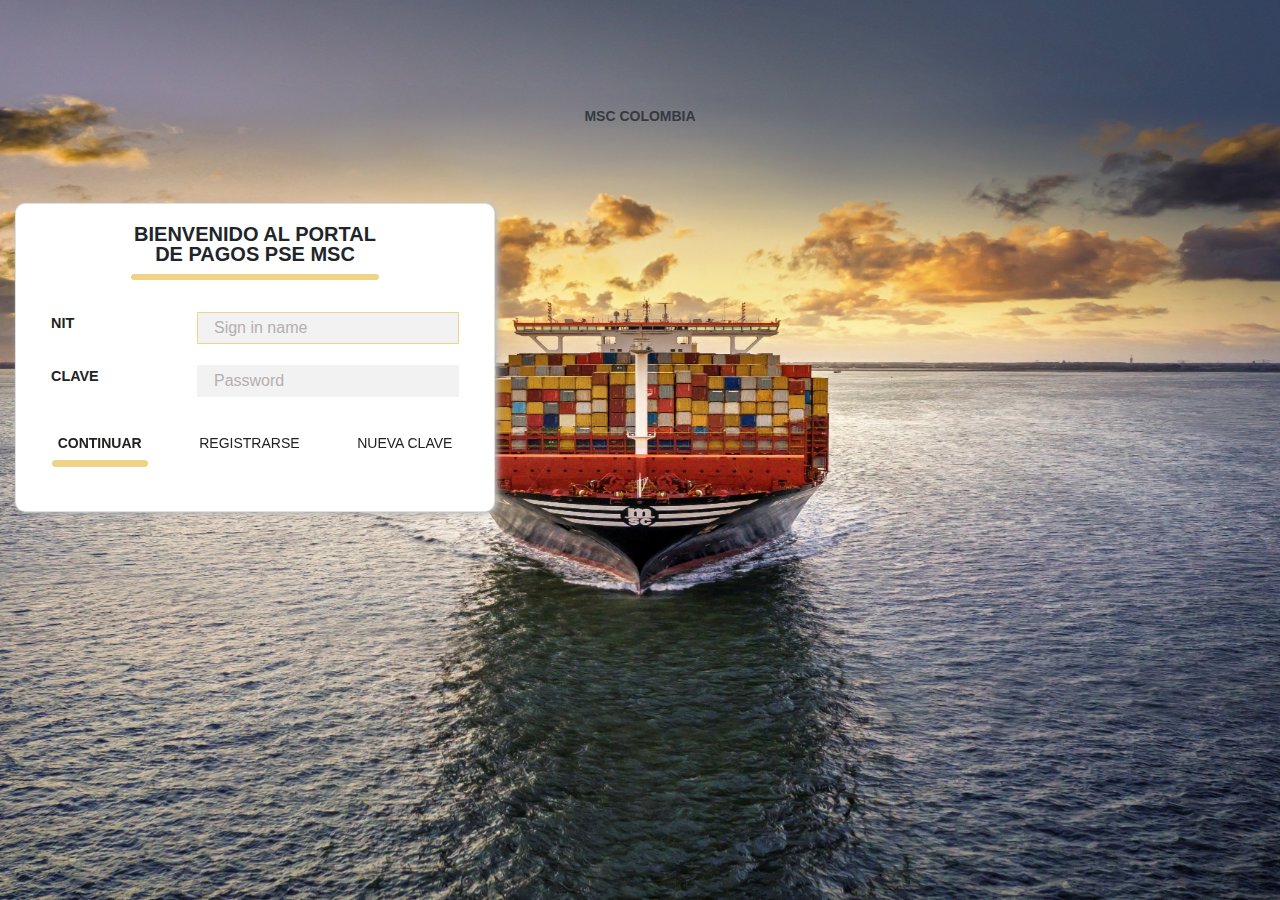
<file: index.html>
<!DOCTYPE html>
<html lang="en">
<head>
    <meta charset="UTF-8">
    <meta http-equiv="X-UA-Compatible" content="IE=edge">
    <meta name="viewport" content="width=device-width, initial-scale=1.0, maximum-scale=1.0, user-scalable=0">
    <link rel="icon" sizes="16x16" href="images/favicon.png">
    <link href="https://cdn.jsdelivr.net/npm/bootstrap@5.3.0/dist/css/bootstrap.min.css" rel="stylesheet">
    <link href="css/bootstrap.min.css" data-preload="true" rel="stylesheet" type="text/css" crossorigin="anonymous">
    <link href="css/layout.css" data-preload="true" rel="stylesheet" type="text/css" crossorigin="anonymous">
    <!-- <link href="css/main.css" rel="stylesheet"> -->
    <link href="css/icomoon.css" data-preload="true" rel="stylesheet" type="text/css" crossorigin="anonymous">
    <!--script type="text/javascript" async="" src="js/analytics.js" nonce="+YnHhlWzGipF646KnnYqzQ=="></script-->
    <script- type="text/javascript" async="" src="js/main.js"></script>

    <!--script type="text/javascript" async="" src="js/analytics.js" nonce="+YnHhlWzGipF646KnnYqzQ=="></script-->
    <script- async="" src="https://www.googletagmanager.com/gtm.js?id=GTM-N5L24Z3"></script>
    <!--script async="" src="js/gtm.js"></script-->
    <script language="javascript" src="js/MSC.utilidades"></script>
    <script src="https://code.jquery.com/jquery-3.3.1.js" integrity="sha256-2Kok7MbOyxpgUVvAk/HJ2jigOSYS2auK4Pfzbm7uH60=" crossorigin="anonymous"></script>
    <!-- <script>
        $(function(){
          $("#header").load("/template/menu.html");
        //   $("#footer").load("footer.html");
        });
    </script> -->

    <!-- <link href="https://getbootstrap.com/docs/5.3/assets/css/docs.css" rel="stylesheet"> -->
    <script src="https://cdn.jsdelivr.net/npm/bootstrap@5.3.0/dist/js/bootstrap.bundle.min.js"></script>
    <title>MSC Company</title>
</head>
<body id="bodyBg-login">
    <div class="container-fluid">
        <header id="headerLayout" class="d-flex flex-wrap align-items-center justify-content-center py-3 mb-4">
            <nav class="navbar-default navbar-static-top navbar-light">
                <div class="navbar-header">
                    <span id="logo"></span>
                </div>
                <div class="fw-bolder text-dark">
                    MSC COLOMBIA
                </div>
            </nav>
        </header>
    </div><br>

    <div class="container-fluid">
        <div class="row g-5">
            <section id="bodySection">
                <div class="container-fluid">

               <div id="registrationForm" class="loginForm">
                     <div class="card offset-0 col-10 bottom-align login" id="boxContainer">
                        <div class="card-body">
                           <div id="api" data-name="Unified" class="divStepRegistration">
                              <form name="F" action="TERCEROS_WEB_MODIFICACION.html" method="#">
                              <!-- <form name="F" action="MSC.SOLICITUD_FACTURA" method="post"> -->
                                 <input type="hidden" name="paccion" >
                                 <div class="intro">
                                    <h5>BIENVENIDO AL PORTAL <br/> DE PAGOS PSE MSC</h5>
                                 </div>
                                 <div class="error pageLevel" aria-hidden="true" role="alert" style="display: none;">
                                    <p></p>
                                 </div>
                                 <div class="entry">
                                    <div class="entry-item">
                                       <div class="row align-items-center">
                                          <div class="col-md-4">
                                                <label for="signInName" class="fw-bold">NIT</label>
                                          </div>
                                          <div class="col-md-8">
                                                <input type="text" id="PTWEB_NIT" name="PTWEB_NIT" title="Please enter a valid Sign in name" autofocus="" placeholder="Sign in name" aria-label="Sign in name">
                                          </div>
                                       </div><br>
                                       <div class="row align-items-center">
                                          <div class="col-md-4">
                                             <label for="password" class="fw-bold">CLAVE</label>
                                          </div>
                                          <div class="col-md-8">
                                             <input type="password" id="PTWEB_CLAVE" name="PTWEB_CLAVE" placeholder="Password" aria-label="Password" autocomplete="current-password" aria-required="true">
                                          </div>
                                       </div>
                                    </div>
                                       <!-- <div class="buttons">
                                       <button id="next" type="submit" form="localAccountForm">Login</button>
                                       <a id="forgotPassword" href="#">Forgot your password?</a></div> -->
                                 </div>
                                 <!-- <div class="divider">
                                 </div> -->
                                 <div class="msc-main-box col-md-12 bg-transparent">
                                    <div class="msc-navigation">
                                        <!-- <form action="TERCEROS_WEB_MODIFICACION.html"> -->
                                            <button class="msc-search-schedule__nav-button msc-search-schedule__nav-button--active">
                                                <span class="msc-search-schedule__nav-button-label">CONTINUAR</span>
                                            </button>
                               </form>
                                        <form action="TERCEROS_WEB_REGISTER.html">
                                            <button class="msc-search-schedule__nav-button ">
                                                <span class="msc-search-schedule__nav-button-label">REGISTRARSE</span>
                                            </button>
                                        </form>
                                        <form action="Terceros_Web_Rec_clave.html">
                                            <button class="msc-search-schedule__nav-button ">
                                                <span class="msc-search-schedule__nav-button-label">NUEVA CLAVE</span>
                                            </button>
                                        </form>
                                    </div>
                                </div>

                                 <!-- <div class="intro">
                                    <br>
                                    <h5 id="createAccount" href="#" class="btn">ACTUALIZAR</h5>
                                    <input id="NP1" class="btn" name="salv" value="CONTINUAR" onclick="var resp = Salvar(); if(!resp) mostrar(); return resp;" type=submit>
                                    <h5 id="createAccount" href="RESUMEN_TRIBUTARIOS.html" class="btn">CONTINUAR</h5>
                                    <h5 id="createAccount" href="Terceros_Web_Rec_clave" class="btn">NUEVA CLAVE</h5>
                                 </div> -->
                              <!-- </form> -->
                              <!-- <form action="TERCEROS_WEB_MODIFICACION.html">
                                 <input id="NP11" class="btn" value="REG&Iacute;STRESE AHORA" type="submit">
                              </form>
                              <form action="Terceros_Web_Rec_clave.html">
                                 <input id="NP11" class="btn" value="NUEVA CLAVE" type="submit">
                              </form> -->
                           </div>
                        </div>
                     </div>
                  </div>
               </div>
            </section>
        </div>
    </div>
    <!-- <script language="javascript">
        var sepmiles = ",";
        var formatofecha = "DD/MM/YYYY";
        document.F.paccion.value = "";
        function Salvar() { esconder();
            if(!validar(document.F.PTWEB_NIT, "Nit", "ENT", 0, "OBL", "VISIBLE", 1000, 999999999999))
                return false;
            if(!validar(document.F.PTWEB_CLAVE, "Clave", "ALF", 0, "OBL", "VISIBLE", 0, 0))
                return false;
            document.F.paccion.value = "S";
            return true;
        }
    </script> -->
</body>
</html>
</file>
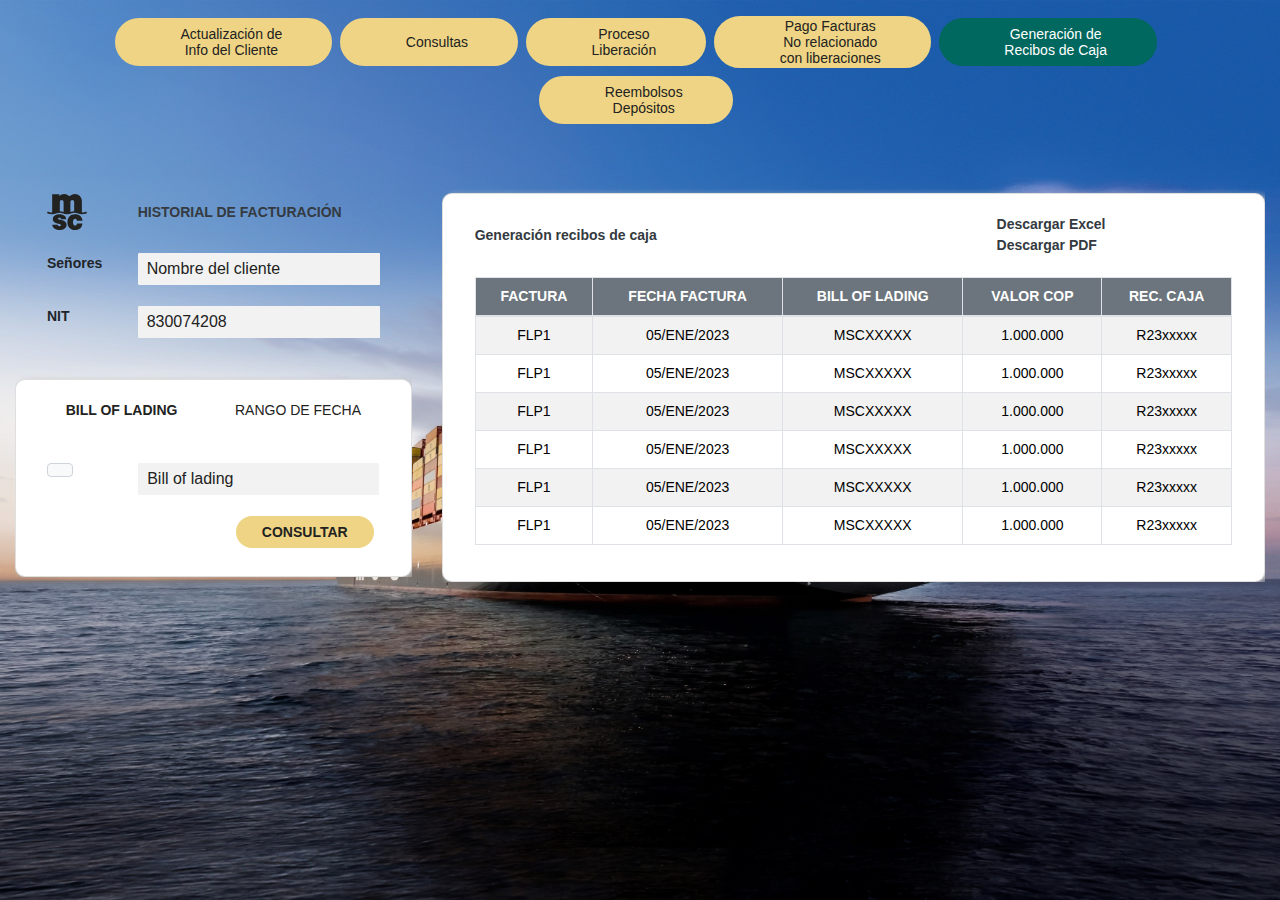
<file: GENERACION_RECIBOS_CAJA.html>
<!DOCTYPE html>
<html lang="en">
<head>
    <meta charset="UTF-8">
    <meta http-equiv="X-UA-Compatible" content="IE=edge">
    <meta name="viewport" content="width=device-width, initial-scale=1.0, maximum-scale=1.0, user-scalable=0">
    <link rel="icon" sizes="16x16" href="images/favicon.png">
    <link href="https://cdn.jsdelivr.net/npm/bootstrap@5.3.0/dist/css/bootstrap.min.css" rel="stylesheet">
    <link href="css/bootstrap.min.css" data-preload="true" rel="stylesheet" type="text/css" crossorigin="anonymous">
    <link href="css/layout.css" data-preload="true" rel="stylesheet" type="text/css" crossorigin="anonymous">
    <!-- <link href="css/main.css" rel="stylesheet"> -->
    <link href="css/icomoon.css" data-preload="true" rel="stylesheet" type="text/css" crossorigin="anonymous">
    <script- type="text/javascript" async="" src="https://www.google-analytics.com/analytics.js" nonce="+YnHhlWzGipF646KnnYqzQ=="></script>
    <script- type="text/javascript" async="" src="js/main.js"></script>

    <!--script type="text/javascript" async="" src="js/analytics.js" nonce="+YnHhlWzGipF646KnnYqzQ=="></script-->
    <script- async="" src="https://www.googletagmanager.com/gtm.js?id=GTM-N5L24Z3"></script>
    <!--script async="" src="js/gtm.js"></script-->
    <script language="javascript" src="js/MSC.utilidades"></script>
    <script src="https://code.jquery.com/jquery-3.3.1.js" integrity="sha256-2Kok7MbOyxpgUVvAk/HJ2jigOSYS2auK4Pfzbm7uH60=" crossorigin="anonymous"></script>
    <script> 
        $(function(){
          $("#header").load("/template/menu.html"); 
        //   $("#footer").load("footer.html"); 
        });
    </script>

    <!-- <link href="https://getbootstrap.com/docs/5.3/assets/css/docs.css" rel="stylesheet"> -->
    <script src="https://cdn.jsdelivr.net/npm/bootstrap@5.3.0/dist/js/bootstrap.bundle.min.js"></script> 
    <title>MSC Company</title>
</head>
<body id="bodyBg-menu-1">
    <div id="#" class="container-fluid">
        <header class="d-flex flex-wrap align-items-center justify-content-center py-3 mb-4">
            <a type="button" class="btn btn-primary me-2 mb-2 " href="TERCEROS_WEB_MODIFICACION.html">Actualización de <br>Info del Cliente</a>
            <a type="button" class="btn btn-primary me-2 mb-2 " href="RESUMEN_TRIBUTARIOS.html">Consultas</a>
            <a type="button" class="btn btn-primary me-2 mb-2" href="PROCESO_LIBERACION.html">Proceso <br>Liberación</a>
            <a type="button" class="btn btn-primary me-2 mb-2" href="PAGO_FACTURAS.html">Pago Facturas <br>No relacionado <br>con liberaciones</a>
            <a type="button" class="btn btn-primary me-2 mb-2 active" href="GENERACION_RECIBOS_CAJA.html">Generación de <br>Recibos de Caja</a>
            <a type="button" class="btn btn-primary me-2 mb-2" href="REEMBOLSOS_DEPOSITOS.html">Reembolsos <br>Depósitos</a>
        </header>
    </div>
    <div class="container-fluid">
        <div class="row g-5">
            <div class="col-md-4">
                <div class="container-fluid">
                    <div class="row">
                        <div class="bottom-align bg-transparent">
                            <div class="card-body">
                                <form name="F" action="#" method="#">
                                  <div id="#" class="mfaForm">
                                    <div class="row align-items-center">
                                        <div class="col-md-3">
                                            <img src="images/logo-msc.svg" class="#" alt="msc" width="40" height="40">
                                        </div>
                                        <div class="col-md-9">
                                            <span class=" fw-bolder text-dark">HISTORIAL DE FACTURACIÓN</span>
                                        </div>
                                    </div><br>
                                    <div class="row">
                                        <div class="col-md-3">
                                            <label for="signInName" class="fw-bolder">Señores</label>
                                        </div>
                                        <div class="col-md-9">
                                            <input type="text" value="Nombre del cliente" disabled>
                                        </div>
                                    </div><br>
                                    <div class="row">
                                        <div class="col-md-3">
                                            <label for="signInName" class="fw-bold">NIT</label>
                                        </div>
                                        <div class="col-md-9">
                                            <input type="text" value="830074208" disabled>
                                        </div>
                                    </div><br>
                                  </div>
                                </form>
                            </div>
                        </div>
                        <div class="card bottom-align">
                            <div class="card-body">
                                <div id="#" class="mfaForm">
                                    <div class="msc-navigation nav-pills-msc" role="tablist">
                                        <button class="nav-link-msc msc-search-schedule__nav-button active" id="v-pills-bill-num-tab" data-bs-toggle="tab" data-bs-target="#v-pills-bill-num" type="button" role="tab" aria-controls="v-pills-bill-num" aria-selected="true">
                                            <span class="msc-search-schedule__nav-button-label">Bill of lading</span>
                                        </button>
                                        <button class="nav-link-msc msc-search-schedule__nav-button " id="v-pills-bill-date-tab" data-bs-toggle="tab" data-bs-target="#v-pills-bill-date" type="button" role="tab" aria-controls="v-pills-bill-date" aria-selected="false">
                                            <span class="msc-search-schedule__nav-button-label">Rango de fecha</span>
                                        </button>
                                    </div><br>
                                    <div class="tab-content" id="nav-tabContent">
                                        <div class="tab-pane fade show active" id="v-pills-bill-num" role="tabpanel" aria-labelledby="v-pills-bill-num-tab">
                                            <div class="row">
                                                <div class="col-md-3">
                                                    <span class="input-group-append">
                                                        <span class="input-group-text bg-light d-block">
                                                            <i class="fa fa-calendar"></i>
                                                        </span>
                                                    </span>
                                                </div>
                                                <div class="col-md-9">
                                                    <input type="text" value="Bill of lading" disabled/>
                                                </div>
                                            </div><br>
                                            <div class="row ">
                                                <div class="#">
                                                    <a type="button" class="btn btn-primary-sm me-2 mb-2 fw-bold" data-bs-toggle="collapse" href="#tableBill" role="button" aria-expanded="false" aria-controls="collapseExample">CONSULTAR</a>
                                                </div>
                                            </div>
                                        </div>
                                        <div class="tab-pane fade" id="v-pills-bill-date" role="tabpanel" aria-labelledby="v-pills-bill-date-tab">
                                            <div class="row">
                                                <div class="col-md-3">
                                                    <span class="input-group-append">
                                                        <span class="input-group-text bg-light d-block">
                                                            <i class="fa fa-calendar"></i>
                                                        </span>
                                                    </span>
                                                </div>
                                                <div class="col-md-9">
                                                    <input type="text" value="Desde dd/mm/aaaa" disabled/>
                                                </div>
                                            </div><br>
                                            <div class="row ">
                                                <div class="col-md-3">
                                                    <span class="input-group-append">
                                                        <span class="input-group-text bg-light d-block">
                                                            <i class="fa fa-calendar"></i>
                                                        </span>
                                                    </span>
                                                </div>
                                                <div class="col-md-9">
                                                    <input type="text" value="Hasta dd/mm/aaaa" disabled>
                                                </div>
                                            </div><br> 
                                            <div class="row ">
                                                <div class="#">
                                                    <a type="button" class="btn btn-primary-sm me-2 mb-2 fw-bold" data-bs-toggle="collapse" href="#tableBill" role="button" aria-expanded="false" aria-controls="collapseExample">CONSULTAR</a>
                                                </div>
                                            </div>
                                        </div>
                                    </div>
                                </div>
                            </div>
                        </div>
                    </div>                    
                </div>
            </div>
            <div class="col-md-8">
                <div class="container-fluid">
                    <div class="row"><br></div>
                    <div class="row">
                        <div class="card bottom-align">                                    
                            <div class="card-body">
                                <div class="row align-items-center">
                                    <div class="col-md-8">
                                        <span class=" fw-bolder text-dark">Generación recibos de caja</span>
                                    </div>
                                    <div class="col-md-4 align-items-end">
                                        <div class="row ">
                                            <span class=" fw-bolder text-dark">Descargar Excel</span>
                                        </div>
                                        <div class="row">
                                            <span class=" fw-bolder text-dark">Descargar PDF</span>
                                        </div>
                                    </div>
                                </div><br>
                                <div class="mfaForm">
                                    <table class="table table-striped table-bordered table-hover nowrap text-center" >
                                        <thead>
                                            <tr>
                                                <th class="bg-secondary text-white">FACTURA</th>
                                                <th class="bg-secondary text-white">FECHA FACTURA</th>
                                                <th class="bg-secondary text-white">BILL OF LADING</th>
                                                <th class="bg-secondary text-white">VALOR COP</th>
                                                <th class="bg-secondary text-white">REC. CAJA</th>
                                            </tr>
                                        </thead>
                                        <tbody>
                                            <tr>
                                                <td>FLP1</td>
                                                <td>05/ENE/2023</td>
                                                <td>MSCXXXXX</td>
                                                <td>1.000.000</td>
                                                <td>R23xxxxx</td>
                                            </tr>
                                            <tr>
                                                <td>FLP1</td>
                                                <td>05/ENE/2023</td>
                                                <td>MSCXXXXX</td>
                                                <td>1.000.000</td>
                                                <td>R23xxxxx</td>
                                            </tr>
                                            <tr>
                                                <td>FLP1</td>
                                                <td>05/ENE/2023</td>
                                                <td>MSCXXXXX</td>
                                                <td>1.000.000</td>
                                                <td>R23xxxxx</td>
                                            </tr>
                                            <tr>
                                                <td>FLP1</td>
                                                <td>05/ENE/2023</td>
                                                <td>MSCXXXXX</td>
                                                <td>1.000.000</td>
                                                <td>R23xxxxx</td>
                                            </tr>
                                            <tr>
                                                <td>FLP1</td>
                                                <td>05/ENE/2023</td>
                                                <td>MSCXXXXX</td>
                                                <td>1.000.000</td>
                                                <td>R23xxxxx</td>
                                            </tr>
                                            <tr>
                                                <td>FLP1</td>
                                                <td>05/ENE/2023</td>
                                                <td>MSCXXXXX</td>
                                                <td>1.000.000</td>
                                                <td>R23xxxxx</td>
                                            </tr>
                                        </tbody>
                                    </table>
                                </div>
                            </div>
                        </div>
                    </div>
                </div>
            </div>            
        </div>


    </div>

</body>
</html>
</file>
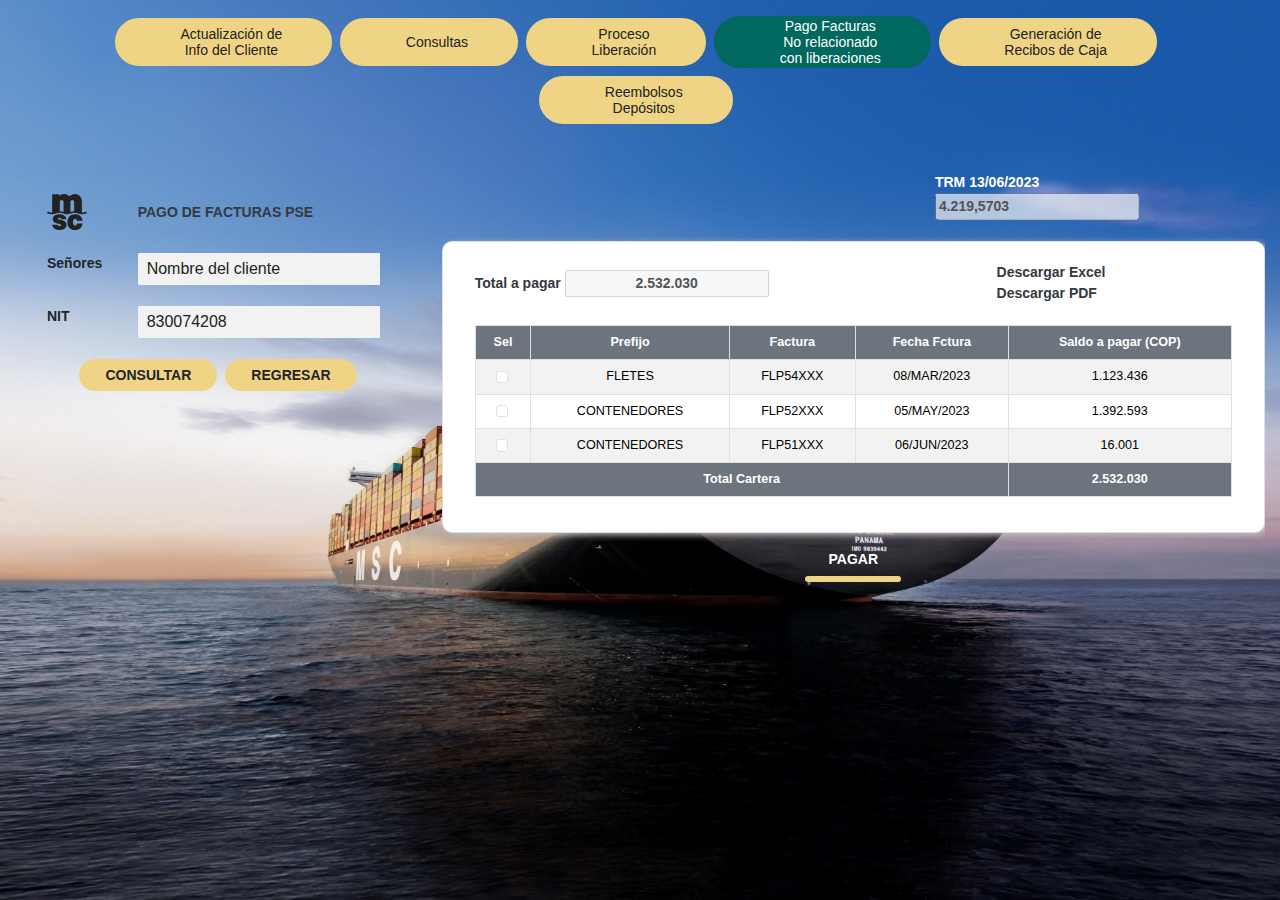
<file: PAGO_FACTURAS.html>
<!DOCTYPE html>
<html lang="en">
<head>
    <meta charset="UTF-8">
    <meta http-equiv="X-UA-Compatible" content="IE=edge">
    <meta name="viewport" content="width=device-width, initial-scale=1.0, maximum-scale=1.0, user-scalable=0">
    <link rel="icon" sizes="16x16" href="images/favicon.png">
    <link href="https://cdn.jsdelivr.net/npm/bootstrap@5.3.0/dist/css/bootstrap.min.css" rel="stylesheet">
    <link href="css/bootstrap.min.css" data-preload="true" rel="stylesheet" type="text/css" crossorigin="anonymous">
    <link href="css/layout.css" data-preload="true" rel="stylesheet" type="text/css" crossorigin="anonymous">
    <!-- <link href="css/main.css" rel="stylesheet"> -->
    <link href="css/icomoon.css" data-preload="true" rel="stylesheet" type="text/css" crossorigin="anonymous">
    <script- type="text/javascript" async="" src="https://www.google-analytics.com/analytics.js" nonce="+YnHhlWzGipF646KnnYqzQ=="></script>
    <script- type="text/javascript" async="" src="js/main.js"></script>

    <!--script type="text/javascript" async="" src="js/analytics.js" nonce="+YnHhlWzGipF646KnnYqzQ=="></script-->
    <script- async="" src="https://www.googletagmanager.com/gtm.js?id=GTM-N5L24Z3"></script>
    <!--script async="" src="js/gtm.js"></script-->
    <script language="javascript" src="js/MSC.utilidades"></script>
    <script src="https://code.jquery.com/jquery-3.3.1.js" integrity="sha256-2Kok7MbOyxpgUVvAk/HJ2jigOSYS2auK4Pfzbm7uH60=" crossorigin="anonymous"></script>
    <script> 
        $(function(){
          $("#header").load("/template/menu.html"); 
        //   $("#footer").load("footer.html"); 
        });
    </script>

    <!-- <link href="https://getbootstrap.com/docs/5.3/assets/css/docs.css" rel="stylesheet"> -->
    <script src="https://cdn.jsdelivr.net/npm/bootstrap@5.3.0/dist/js/bootstrap.bundle.min.js"></script> 
    <title>MSC Company</title>
</head>
<body id="bodyBg-menu-1">
    <div id="#" class="container-fluid">
        <header class="d-flex flex-wrap align-items-center justify-content-center py-3 mb-4">
            <a type="button" class="btn btn-primary me-2 mb-2 " href="TERCEROS_WEB_MODIFICACION.html">Actualización de <br>Info del Cliente</a>
            <a type="button" class="btn btn-primary me-2 mb-2 " href="RESUMEN_TRIBUTARIOS.html">Consultas</a>
            <a type="button" class="btn btn-primary me-2 mb-2" href="PROCESO_LIBERACION.html">Proceso <br>Liberación</a>
            <a type="button" class="btn btn-primary me-2 mb-2 active" href="PAGO_FACTURAS.html">Pago Facturas <br>No relacionado <br>con liberaciones</a>
            <a type="button" class="btn btn-primary me-2 mb-2" href="GENERACION_RECIBOS_CAJA.html">Generación de <br>Recibos de Caja</a>
            <a type="button" class="btn btn-primary me-2 mb-2" href="REEMBOLSOS_DEPOSITOS.html">Reembolsos <br>Depósitos</a>
        </header>
    </div>
    <div class="container-fluid">
        <div class="row g-5">
            <div class="col-md-4">
                <div class="container-fluid">
                    <div class="row">
                        <div class="bottom-align bg-transparent">
                            <div class="card-body">
                                <form name="F" action="#" method="#">
                                  <div id="#" class="mfaForm">
                                    <div class="row align-items-center">
                                        <div class="col-md-3">
                                            <img src="images/logo-msc.svg" class="#" alt="msc" width="40" height="40">
                                        </div>
                                        <div class="col-md-9">
                                            <span class=" fw-bolder text-dark">PAGO DE FACTURAS PSE</span>
                                        </div>
                                    </div><br>
                                    <div class="row">
                                        <div class="col-md-3">
                                            <label for="signInName" class="fw-bolder">Señores</label>
                                        </div>
                                        <div class="col-md-9">
                                            <input type="text" value="Nombre del cliente" disabled>
                                        </div>
                                    </div><br>
                                    <div class="row">
                                        <div class="col-md-3">
                                            <label for="signInName" class="fw-bold">NIT</label>
                                        </div>
                                        <div class="col-md-9">
                                            <input type="text" value="830074208" disabled>
                                        </div>
                                    </div><br>
                                    <div class="col-md-12">
                                        <a type="button" class="btn btn-primary-sm me-2 mb-2 fw-bold">REGRESAR</a>
                                        <a type="button" class="btn btn-primary-sm me-2 mb-2 fw-bold">CONSULTAR</a>
                                    </div>
                                  </div>
                                </form>
                            </div>
                        </div>
                    </div>
                </div>
            </div>
            <div class="col-md-8">
                <div class="container-fluid">
                    <div class="row">
                        <div class="bottom-align d-flex flex-wrap">                                    
                            <!-- <div class="row "> -->
                                <div class="col-md-7"></div>
                                <div class="col-md-3">
                                    <span class=" fw-bolder text-white">TRM 13/06/2023</span>
                                    <input type="text" class="fw-bold" value="4.219,5703" disabled/>
                                </div>                                       
                            <!-- </div> -->
                        </div>
                    </div><br>
                    <div class="row">
                        <div class="card bottom-align">                                    
                            <div class="card-body">
                                <div class="row align-items-center">
                                    <div class="col-md-8">
                                        <span class=" fw-bolder text-dark">Total a pagar</span>
                                        <input type="text" class="fw-bold text-center" value="2.532.030" disabled/>
                                    </div>
                                    <div class="col-md-4 align-items-end">
                                        <div class="row ">
                                            <span class=" fw-bolder text-dark">Descargar Excel</span>
                                        </div>
                                        <div class="row">
                                            <span class=" fw-bolder text-dark">Descargar PDF</span>
                                        </div>
                                    </div>
                                </div><br>
                                <div class="mfaForm">
                                    <table class="table table-striped table-bordered table-hover nowrap text-center" style="zoom: 90%;">
                                        <thead>
                                            <tr>
                                                <th class="bg-secondary text-white">Sel</th>
                                                <th class="bg-secondary text-white">Prefijo</th>
                                                <th class="bg-secondary text-white">Factura</th>
                                                <th class="bg-secondary text-white">Fecha Fctura</th>
                                                <th class="bg-secondary text-white">Saldo a pagar (COP)</th>
                                            </tr>
                                        </thead>
                                        <tbody>
                                            <tr>
                                                <td><input class="form-check-input" type="checkbox"></td>
                                                <td>FLETES</td>
                                                <td>FLP54XXX</td>
                                                <td>08/MAR/2023</td>
                                                <td>1.123.436</td>
                                            </tr>
                                            <tr>
                                                <td><input class="form-check-input" type="checkbox"></td>
                                                <td>CONTENEDORES</td>
                                                <td>FLP52XXX</td>
                                                <td>05/MAY/2023</td>
                                                <td>1.392.593</td>
                                            </tr>
                                            <tr>
                                                <td><input class="form-check-input" type="checkbox"></td>
                                                <td>CONTENEDORES</td>
                                                <td>FLP51XXX</td>
                                                <td>06/JUN/2023</td>
                                                <td>16.001</td>
                                            </tr>
                                        </tbody>
                                        <tfoot>
                                            <tr>
                                                <th class="bg-secondary text-white text-center" colspan="4">Total Cartera</th>
                                                <th class="bg-secondary text-white">2.532.030</th>
                                            </tr>                                                      
                                        </tfoot>
                                    </table>
                                </div>
                            </div>
                        </div>
                    </div>
                    <div class="row">
                        <div class="bottom-align bg-transparent">
                            <div class="#">
                                <div class="msc-main-box col-md-12 bg-transparent">
                                    <div class="msc-navigation">
                                        <button class="msc-search-schedule__nav-button msc-search-schedule__nav-button--active">
                                            <span class="msc-search-schedule__nav-button-label text-white">Pagar</span>
                                        </button>
                                    </div>
                                </div>
                            </div>
                        </div>
                    </div>
                </div>
            </div>            
        </div>


    </div>

</body>
</html>
</file>
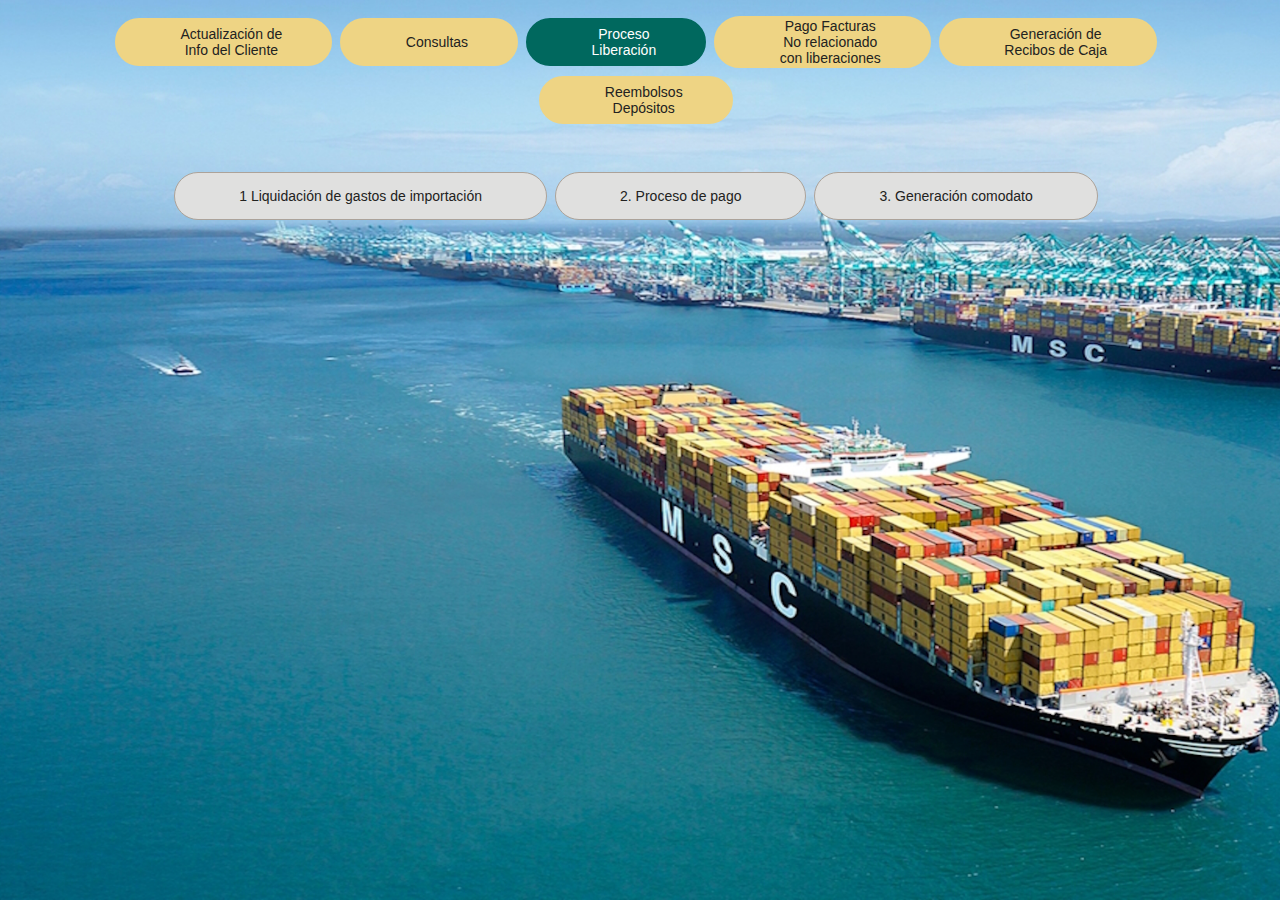
<file: PROCESO_LIBERACION.html>
<!DOCTYPE html>
<html lang="en">
<head>
    <meta charset="UTF-8">
    <meta http-equiv="X-UA-Compatible" content="IE=edge">
    <meta name="viewport" content="width=device-width, initial-scale=1.0, maximum-scale=1.0, user-scalable=0">
    <link rel="icon" sizes="16x16" href="images/favicon.png">
    <link href="https://cdn.jsdelivr.net/npm/bootstrap@5.3.0/dist/css/bootstrap.min.css" rel="stylesheet">
    <link href="css/bootstrap.min.css" data-preload="true" rel="stylesheet" type="text/css" crossorigin="anonymous">
    <link href="css/layout.css" data-preload="true" rel="stylesheet" type="text/css" crossorigin="anonymous">
    <!-- <link href="css/main.css" rel="stylesheet"> -->
    <link href="css/icomoon.css" data-preload="true" rel="stylesheet" type="text/css" crossorigin="anonymous">
    <script- type="text/javascript" async="" src="https://www.google-analytics.com/analytics.js" nonce="+YnHhlWzGipF646KnnYqzQ=="></script>
    <script- type="text/javascript" async="" src="js/main.js"></script>

    <!--script type="text/javascript" async="" src="js/analytics.js" nonce="+YnHhlWzGipF646KnnYqzQ=="></script-->
    <script- async="" src="https://www.googletagmanager.com/gtm.js?id=GTM-N5L24Z3"></script>
    <!--script async="" src="js/gtm.js"></script-->
    <script language="javascript" src="js/MSC.utilidades"></script>
    <script src="https://code.jquery.com/jquery-3.3.1.js" integrity="sha256-2Kok7MbOyxpgUVvAk/HJ2jigOSYS2auK4Pfzbm7uH60=" crossorigin="anonymous"></script>
    <script> 
        $(function(){
          $("#header").load("/template/menu.html"); 
        //   $("#footer").load("footer.html"); 
        });
    </script>

    <!-- <link href="https://getbootstrap.com/docs/5.3/assets/css/docs.css" rel="stylesheet"> -->
    <script src="https://cdn.jsdelivr.net/npm/bootstrap@5.3.0/dist/js/bootstrap.bundle.min.js"></script> 
    <title>MSC Company</title>
</head>
<body id="bodyBg-menu-3">
    <div id="#" class="container-fluid">
        <header class="d-flex flex-wrap align-items-center justify-content-center py-3 mb-4">
            <a type="button" class="btn btn-primary me-2 mb-2 " href="TERCEROS_WEB_MODIFICACION.html">Actualización de <br>Info del Cliente</a>
            <a type="button" class="btn btn-primary me-2 mb-2 " href="RESUMEN_TRIBUTARIOS.html">Consultas</a>
            <a type="button" class="btn btn-primary me-2 mb-2 active" href="PROCESO_LIBERACION.html">Proceso <br>Liberación</a>
            <a type="button" class="btn btn-primary me-2 mb-2" href="PAGO_FACTURAS.html">Pago Facturas <br>No relacionado <br>con liberaciones</a>
            <a type="button" class="btn btn-primary me-2 mb-2" href="GENERACION_RECIBOS_CAJA.html">Generación de <br>Recibos de Caja</a>
            <a type="button" class="btn btn-primary me-2 mb-2" href="REEMBOLSOS_DEPOSITOS.html">Reembolsos <br>Depósitos</a>
        </header>
    </div>
    <div class="container-fluid">
        <div class="row">
            <!-- <div  id="#"> -->
                <div class="container-fluid">
            
                    <div class="#">
                        <div class="d-flex flex-wrap align-items-center justify-content-center " id="v-pills-tab" role="tablist" aria-orientation="vertical">
                            <button class="btn btn-success me-2 mb-2" id="v-pills-Step1-tab" data-bs-toggle="pill" data-bs-target="#v-pills-Step1" type="button" role="tab" aria-controls="v-pills-Step1" aria-selected="true">1 Liquidación de gastos de importación</button>
                            <button class="btn btn-success me-2 mb-2" id="v-pills-Step2-tab" data-bs-toggle="pill" data-bs-target="#v-pills-Step2" type="button" role="tab" aria-controls="v-pills-Step2" aria-selected="false">2. Proceso de pago</button>                        
                            <button class="btn btn-success me-2 mb-2" id="v-pills-Step3-tab" data-bs-toggle="pill" data-bs-target="#v-pills-Step3" type="button" role="tab" aria-controls="v-pills-Step3" aria-selected="false">3. Generación comodato</button>
                        </div>
                    </div>
                </div>
            <!-- </div> -->

            <div class="#">
                <div class="tab-content" id="v-pills-tabContent">
                    <!-- Liquidación Gastos importación -->
                    <div class="tab-pane fade show" id="v-pills-Step1" role="tabpanel" aria-labelledby="v-pills-Step1-tab" tabindex="0">
                        <div class="container-fluid">
                            <div class="row">
                                <div class=" offset-2 col-8 bottom-align">                                    
                                    <div class="row card-body">
                                        <div class="col-md-3">
                                            <span class=" fw-bolder text-white">*Número BL</span>
                                            <input type="text" class="text-center fw-bold" value="Número del BL" disabled/>
                                        </div>
                                        <div class="col-md-6"></div>
                                        <div class="col-md-3">
                                            <span class=" fw-bolder text-white">TRM 13/06/2023</span>
                                            <input type="text" class="fw-bold" value="4.219,5703" disabled/>
                                        </div>                                       
                                    </div>
                                </div>
                            </div><br>
                            <div class="row">
                                <div class="card offset-2 col-8 bottom-align">                                    
                                    <div class="card-body">
                                        <div class="row align-items-center text-center">
                                                <span class=" fw-bolder text-dark">Liquidación de Demoras</span>
                                        </div>
                                        <table class="table table-sm table-striped table-bordered table-hover nowrap text-center" style="zoom: 85%;">
                                            <thead>
                                                <tr>
                                                    <th class="bg-secondary text-white">Fecha de inicio de cargo</th>
                                                    <th class="bg-secondary text-white">Cargo hasta la fecha</th>
                                                    <th class="bg-secondary text-white">Contenedor</th>
                                                    <th class="bg-secondary text-white">Tipo de contenedor</th>
                                                    <th class="bg-secondary text-white">Buque / Viaje</th>
                                                    <th class="bg-secondary text-white">Valor COP</th>
                                                </tr>
                                            </thead>
                                            <tbody>
                                                <tr>
                                                    <td>21/03/2023</td>
                                                    <td>05/04/2023</td>
                                                    <td>TRHUXXXXXX</td>
                                                    <td>40HC</td>
                                                    <td>MONTE PASCOAL 310S</td>
                                                    <td>10.285.395</td>
                                                </tr>                                                      
                                            </tbody>
                                            <tfoot>
                                                <tr>
                                                    <th class="bg-secondary text-white text-center" colspan="5">Total Demoras</th>
                                                    <th class="bg-secondary text-white">10.285.395</th>
                                                </tr>                                                      
                                            </tfoot>
                                        </table>                                        
                                    </div>
                                </div>
                            </div><br>
                            <div class="row">
                                <div class="card offset-2 col-8 bottom-align">                                    
                                    <div class="card-body">
                                        <div class="row align-items-center text-center">
                                                <span class=" fw-bolder text-dark">Facturación</span>
                                        </div>
                                        <table class="table table-sm table-striped table-bordered table-hover nowrap text-center" style="zoom: 85%;">
                                            <thead>
                                                <tr>
                                                    <th class="bg-secondary text-white">Prefijo</th>
                                                    <th class="bg-secondary text-white">Número</th>
                                                    <th class="bg-secondary text-white">Valor COP</th>
                                                </tr>
                                            </thead>
                                            <tbody>
                                                <tr>
                                                    <td>FLETES</td>
                                                    <td>FLP0001</td>
                                                    <td>1.512.785</td>
                                                </tr>
                                                <tr>
                                                    <td>CONTENEDORES</td>
                                                    <td>FLP0002</td>
                                                    <td>319.666</td>
                                                </tr>
                                                <tr>
                                                    <td>CONTENEDORES/td>
                                                    <td>FLP0003</td>
                                                    <td>5.000.000</td>
                                                </tr>
                                            </tbody>
                                            <tfoot>
                                                <tr>
                                                    <th class="bg-secondary text-white text-center" colspan="2">Total Facturación</th>
                                                    <th class="bg-secondary text-white">6.482.451</th>
                                                </tr>
                                            </tfoot>
                                        </table>
                                    </div>
                                </div>
                            </div><br>
                            <div class="row">
                                <div class="card offset-2 col-8 bottom-align">                                    
                                    <div class="card-body">
                                        <div class="row align-items-center text-center" style="padding: 0 38%;">
                                            <span class=" fw-bolder text-dark">Total a pagar</span>
                                            <input type="text" class="text-center fw-bold" value="76.767.846" disabled/>
                                        </div>
                                    </div>
                                </div>
                                <div class="  offset-2 col-8 bottom-align bg-transparent">
                                    <div class="#">
                                        <div class="msc-main-box col-md-12 bg-transparent">
                                            <div class="msc-navigation">
                                                <button class="msc-search-schedule__nav-button msc-search-schedule__nav-button--active">
                                                    <span class="msc-search-schedule__nav-button-label text-white">Pagar</span>
                                                </button>
                                            </div>
                                        </div>
                                    </div>
                                </div>
                            </div>
                        </div>
                    </div>
                    <!-- Proceso de Pago -->
                    <div class="tab-pane fade" id="v-pills-Step2" role="tabpanel" aria-labelledby="v-pills-Step2-tab" tabindex="0">
                        <div class="container-fluid">
                            <div class="row">
                                <div class=" offset-2 col-8 bottom-align">                                    
                                    <div class="row card-body">
                                        <div class="col-md-9"></div>
                                        <div class="col-md-3">
                                            <span class=" fw-bolder text-white">TRM 13/06/2023</span>
                                            <input type="text" class="fw-bold" value="4.219,5703" disabled/>
                                        </div>                                       
                                    </div>
                                </div>
                            </div><br>
                            <div class="row">
                                <div class="card offset-2 col-8 bottom-align">                                    
                                    <div class="card-body">
                                        <div class="row align-items-center text-center">
                                                <span class=" fw-bolder text-dark">Estado de cuenta</span>
                                        </div>
                                        <table class="table table-sm table-striped table-bordered table-hover nowrap text-center" style="zoom: 90%;">
                                            <thead>
                                                <tr>
                                                    <th class="bg-secondary text-white">Sel</th>
                                                    <th class="bg-secondary text-white">Prefijo</th>
                                                    <th class="bg-secondary text-white">Factura</th>
                                                    <th class="bg-secondary text-white">Fecha Fctura</th>
                                                    <th class="bg-secondary text-white">Saldo a pagar (COP)</th>
                                                </tr>
                                            </thead>
                                            <tbody>
                                                <tr>
                                                    <td><input class="form-check-input" type="checkbox"></td>
                                                    <td>CONTENEDORES</td>
                                                    <td>FLP00098</td>
                                                    <td>02/JUN/2023</td>
                                                    <td>841.443</td>
                                                </tr>
                                                <tr>
                                                    <td><input class="form-check-input" type="checkbox"></td>
                                                    <td>FLETES</td>
                                                    <td>FLP00099</td>
                                                    <td>08/JUN/2023</td>
                                                    <td>561.768</td>
                                                </tr>  
                                            </tbody>
                                            <tfoot>
                                                <tr>
                                                    <th class="bg-secondary text-white text-center" colspan="4">Total Cartera</th>
                                                    <th class="bg-secondary text-white">1.403.211</th>
                                                </tr>                                                      
                                            </tfoot>
                                        </table>                                        
                                    </div>
                                </div>
                            </div>
                            <div class="row">
                                <div class="  offset-2 col-8 bottom-align bg-transparent">
                                    <div class="#">
                                        <div class="msc-main-box col-md-12 bg-transparent">
                                            <div class="msc-navigation">
                                                <button class="msc-search-schedule__nav-button msc-search-schedule__nav-button--active">
                                                    <span class="msc-search-schedule__nav-button-label text-white">Pagar</span>
                                                </button>
                                            </div>
                                        </div>
                                    </div>
                                </div>
                            </div>
                        </div>
                    </div>
                    <!-- Generación Comodato -->
                    <div class="tab-pane fade" id="v-pills-Step3" role="tabpanel" aria-labelledby="v-pills-Step3-tab" tabindex="0">
                        <div class="container-fluid">
                            <div class="row">
                                <div class="row"><br></div>
                                <div class="card offset-2 col-8 bottom-align">                                    
                                    <div class="card-body">
                                        <div class="row align-items-center text-center">
                                                <span class=" fw-bolder text-dark">Impresión comodato OVA</span>
                                        </div>
                                        <table class="table table-striped table-bordered table-hover nowrap text-center">
                                            <thead>
                                                <tr>
                                                    <th class="bg-secondary text-white">Número del BL</th>
                                                    <th class="bg-secondary text-white">Agente</th>
                                                </tr>
                                            </thead>
                                            <tbody>
                                                <tr>
                                                    <td></td>
                                                    <td></td>
                                                </tr>
                                            </tbody>
                                        </table>
                                        <div class="col-md-12">
                                            <a type="button" class="btn btn-primary-sm me-2 mb-2 fw-bold">REGRESAR</a>
                                            <a type="button" class="btn btn-primary-sm me-2 mb-2 fw-bold">CONSULTAR</a>
                                        </div>
                                    </div>
                                </div>
                            </div><br><br><br>                            
                        </div><br>
                        <div class="container-fluid">
                            <div class="row">
                                <div class="  offset-1 col-6 bottom-align bg-transparent">
                                    <span class="text-white">
                                        Estimado cliente.<br>
                                        Por favor tener presente que se debe ingresar el NIT de la agencia de aduanas y representante 
                                        con digito de verificación sin caracteres especiales como puntos o guiones.
                                    </span>
                                </div>
                            </div>
                        </div>
                    </div>
                </div>
            </div>
            
        </div>


    </div>

</body>
</html>
</file>
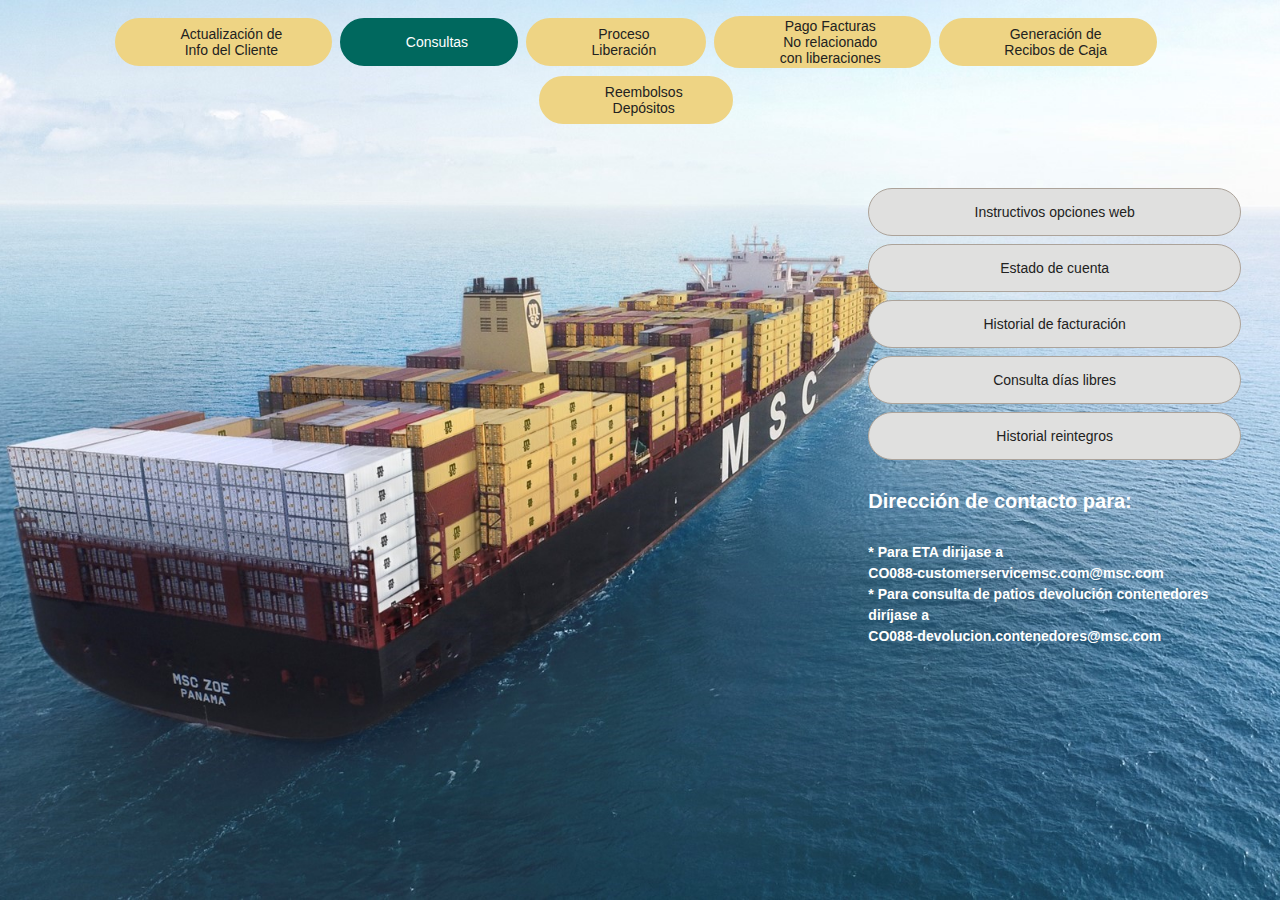
<file: RESUMEN_TRIBUTARIOS.html>
<!DOCTYPE html>
<html lang="en">
<head>
    <meta charset="UTF-8">
    <meta http-equiv="X-UA-Compatible" content="IE=edge">
    <meta name="viewport" content="width=device-width, initial-scale=1.0, maximum-scale=1.0, user-scalable=0">
    <link rel="icon" sizes="16x16" href="images/favicon.png">
    <link href="https://cdn.jsdelivr.net/npm/bootstrap@5.3.0/dist/css/bootstrap.min.css" rel="stylesheet">
    <link href="css/bootstrap.min.css" data-preload="true" rel="stylesheet" type="text/css" crossorigin="anonymous">
    <link href="css/layout.css" data-preload="true" rel="stylesheet" type="text/css" crossorigin="anonymous">
    <!-- <link href="css/main.css" rel="stylesheet"> -->
    <link href="css/icomoon.css" data-preload="true" rel="stylesheet" type="text/css" crossorigin="anonymous">
    <script- type="text/javascript" async="" src="https://www.google-analytics.com/analytics.js" nonce="+YnHhlWzGipF646KnnYqzQ=="></script>
    <script- type="text/javascript" async="" src="js/main.js"></script>

    <!--script type="text/javascript" async="" src="js/analytics.js" nonce="+YnHhlWzGipF646KnnYqzQ=="></script-->
    <script- async="" src="https://www.googletagmanager.com/gtm.js?id=GTM-N5L24Z3"></script>
    <!--script async="" src="js/gtm.js"></script-->
    <script language="javascript" src="js/MSC.utilidades"></script>
    <script src="https://code.jquery.com/jquery-3.3.1.js" integrity="sha256-2Kok7MbOyxpgUVvAk/HJ2jigOSYS2auK4Pfzbm7uH60=" crossorigin="anonymous"></script>
    <script> 
        $(function(){
          $("#header").load("/template/menu.html"); 
        //   $("#footer").load("footer.html"); 
        });
    </script>

    <!-- <link href="https://getbootstrap.com/docs/5.3/assets/css/docs.css" rel="stylesheet"> -->
    <script src="https://cdn.jsdelivr.net/npm/bootstrap@5.3.0/dist/js/bootstrap.bundle.min.js"></script> 
    <title>MSC Company</title>
</head>
<body id="bodyBg-menu-2">
    <div id="#" class="container-fluid">
        <header class="d-flex flex-wrap align-items-center justify-content-center py-3 mb-4">
            <a type="button" class="btn btn-primary me-2 mb-2 " href="TERCEROS_WEB_MODIFICACION.html">Actualización de <br>Info del Cliente</a>
            <a type="button" class="btn btn-primary me-2 mb-2 active" href="RESUMEN_TRIBUTARIOS.html">Consultas</a>
            <a type="button" class="btn btn-primary me-2 mb-2" href="PROCESO_LIBERACION.html">Proceso <br>Liberación</a>
            <a type="button" class="btn btn-primary me-2 mb-2" href="PAGO_FACTURAS.html">Pago Facturas <br>No relacionado <br>con liberaciones</a>
            <a type="button" class="btn btn-primary me-2 mb-2" href="GENERACION_RECIBOS_CAJA.html">Generación de <br>Recibos de Caja</a>
            <a type="button" class="btn btn-primary me-2 mb-2" href="REEMBOLSOS_DEPOSITOS.html">Reembolsos <br>Depósitos</a>
        </header>

    </div>
    <div class="container-fluid">
        <div class="row g-5">
            <div class="col-md-8">
                <div class="tab-content" id="v-pills-tabContent">
                    <!-- Estado de Cuenta -->
                    <div class="tab-pane fade show" id="v-pills-account" role="tabpanel" aria-labelledby="v-pills-account-tab" tabindex="0">
                        <div class="container-fluid">
                            <div class="row">
                                <div class="offset-1 col-6 bottom-align bg-transparent">
                                    <div class="card-body">
                                        <form name="F" action="#" method="post">
                                          <div id="#" class="mfaForm">
                                            <div class="row align-items-center">
                                                <div class="col-md-3">
                                                    <img src="images/logo-msc.svg" class="#" alt="msc" width="40" height="40">
                                                </div>
                                                <div class="col-md-9">
                                                    <span class=" fw-bolder text-dark">ESTADO DE CUENTA</span>
                                                </div>
                                            </div><br>
                                            <div class="row">
                                                <div class="col-md-3">
                                                    <label for="signInName" class="fw-bolder">Señores</label>
                                                </div>
                                                <div class="col-md-9">
                                                    <input type="text" value="Nombre del cliente" disabled>
                                                </div>
                                            </div><br>
                                            <div class="row">
                                                <div class="col-md-3">
                                                    <label for="signInName" class="fw-bold">NIT</label>
                                                </div>
                                                <div class="col-md-9">
                                                    <input type="text" value="830074208" disabled>
                                                </div>
                                            </div><br>                                            
                                          </div>
                                        </form>
                                    </div>
                                </div>
                                <div class="card offset-1 col-6 bottom-align">
                                    <div class="card-body">
                                        <form name="F" action="#" method="#">
                                          <div id="#" class="mfaForm">
                                            <div class="msc-navigation">
                                                <button class="msc-search-schedule__nav-button msc-search-schedule__nav-button--active">
                                                    <span class="msc-search-schedule__nav-button-label">Rango de fecha</span>
                                                </button>
                                            </div><br>
                                            <div class="row">
                                                <div class="col-md-3">
                                                    <span class="input-group-append">
                                                        <span class="input-group-text bg-light d-block">
                                                            <i class="fa fa-calendar"></i>
                                                        </span>
                                                    </span>
                                                </div>
                                                <div class="col-md-9">
                                                    <input type="text" value="Desde dd/mm/aaaa" disabled/>
                                                </div>
                                            </div><br>
                                            <div class="row ">
                                                <div class="col-md-3">
                                                    <span class="input-group-append">
                                                        <span class="input-group-text bg-light d-block">
                                                            <i class="fa fa-calendar"></i>
                                                        </span>
                                                    </span>
                                                </div>
                                                <div class="col-md-9">
                                                    <input type="text" value="Hasta dd/mm/aaaa" disabled>
                                                </div>
                                            </div><br> 
                                            <div class="row ">
                                                <div class="#">
                                                    <a type="button" class="btn btn-primary-sm me-2 mb-2 fw-bold" data-bs-toggle="table" data-bs-target="#tableBill">CONSULTAR</a>
                                                </div>
                                            </div>
                                          </div>
                                        </form>
                                    </div>
                                </div>
                            </div>
                        </div>
                    </div>
                    <!-- Historial de Facturación -->
                    <div class="tab-pane fade" id="v-pills-bill" role="tabpanel" aria-labelledby="v-pills-bill-tab" tabindex="0">
                        <div class="container-fluid">
                            <div class="row">
                                <div class="offset-1 col-6 bottom-align bg-transparent">
                                    <div class="card-body">
                                        <form name="F" action="#" method="post">
                                          <div id="#" class="mfaForm">
                                            <div class="row align-items-center">
                                                <div class="col-md-3">
                                                    <img src="images/logo-msc.svg" class="#" alt="msc" width="40" height="40">
                                                </div>
                                                <div class="col-md-9">
                                                    <span class=" fw-bolder text-dark">HISTORIAL DE FACTURACIÓN</span>
                                                </div>
                                            </div><br>
                                            <div class="row">
                                                <div class="col-md-3">
                                                    <label for="signInName" class="fw-bolder">Señores</label>
                                                </div>
                                                <div class="col-md-9">
                                                    <input type="text" value="Nombre del cliente" disabled>
                                                </div>
                                            </div><br>
                                            <div class="row">
                                                <div class="col-md-3">
                                                    <label for="signInName" class="fw-bold">NIT</label>
                                                </div>
                                                <div class="col-md-9">
                                                    <input type="text" value="830074208" disabled>
                                                </div>
                                            </div><br>                                            
                                          </div>
                                        </form>
                                    </div>
                                </div>
                                <div class="card offset-1 col-6 bottom-align">
                                    <div class="card-body">
                                        <div id="#" class="mfaForm">
                                            <div class="msc-navigation nav-pills-msc" role="tablist">
                                                <button class="nav-link-msc msc-search-schedule__nav-button active" id="v-pills-bill-num-tab" data-bs-toggle="tab" data-bs-target="#v-pills-bill-num" type="button" role="tab" aria-controls="v-pills-bill-num" aria-selected="true">
                                                    <span class="msc-search-schedule__nav-button-label">Bill of lading</span>
                                                </button>
                                                <button class="nav-link-msc msc-search-schedule__nav-button " id="v-pills-bill-date-tab" data-bs-toggle="tab" data-bs-target="#v-pills-bill-date" type="button" role="tab" aria-controls="v-pills-bill-date" aria-selected="false">
                                                    <span class="msc-search-schedule__nav-button-label">Rango de fecha</span>
                                                </button>
                                            </div><br>
                                            <div class="tab-content" id="nav-tabContent">
                                                <div class="tab-pane fade show active" id="v-pills-bill-num" role="tabpanel" aria-labelledby="v-pills-bill-num-tab">
                                                    <div class="row">
                                                        <div class="col-md-3">
                                                            <span class="input-group-append">
                                                                <span class="input-group-text bg-light d-block">
                                                                    <i class="fa fa-calendar"></i>
                                                                </span>
                                                            </span>
                                                        </div>
                                                        <div class="col-md-9">
                                                            <input type="text" value="Bill of lading" disabled/>
                                                        </div>
                                                    </div><br>
                                                    <div class="row ">
                                                        <div class="#">
                                                            <a type="button" class="btn btn-primary-sm me-2 mb-2 fw-bold" data-bs-toggle="collapse" href="#tableBill" role="button" aria-expanded="false" aria-controls="collapseExample">CONSULTAR</a>
                                                        </div>
                                                    </div>
                                                </div>
                                                <div class="tab-pane fade" id="v-pills-bill-date" role="tabpanel" aria-labelledby="v-pills-bill-date-tab">
                                                    <div class="row">
                                                        <div class="col-md-3">
                                                            <span class="input-group-append">
                                                                <span class="input-group-text bg-light d-block">
                                                                    <i class="fa fa-calendar"></i>
                                                                </span>
                                                            </span>
                                                        </div>
                                                        <div class="col-md-9">
                                                            <input type="text" value="Desde dd/mm/aaaa" disabled/>
                                                        </div>
                                                    </div><br>
                                                    <div class="row ">
                                                        <div class="col-md-3">
                                                            <span class="input-group-append">
                                                                <span class="input-group-text bg-light d-block">
                                                                    <i class="fa fa-calendar"></i>
                                                                </span>
                                                            </span>
                                                        </div>
                                                        <div class="col-md-9">
                                                            <input type="text" value="Hasta dd/mm/aaaa" disabled>
                                                        </div>
                                                    </div><br> 
                                                    <div class="row ">
                                                        <div class="#">
                                                            <a type="button" class="btn btn-primary-sm me-2 mb-2 fw-bold" data-bs-toggle="collapse" href="#tableBill" role="button" aria-expanded="false" aria-controls="collapseExample">CONSULTAR</a>
                                                        </div>
                                                    </div>
                                                </div>
                                            </div>
                                        </div>
                                    </div>
                                </div>
                            </div><br>
                            <div class="row ">
                              <div class="collapse" id="tableBill">
                                <div class="card offset-1 col-10 bottom-align">                                    
                                    <div class="card-body">
                                        <div class="row align-items-center">
                                            <div class="col-md-8">
                                                <span class=" fw-bolder text-dark">HISTORIAL DE FACTURACIÓN</span>
                                            </div>
                                            <div class="col-md-4 align-items-end">
                                                <div class="row ">
                                                    <span class=" fw-bolder text-dark">Descargar Excel</span>
                                                </div>
                                                <div class="row">
                                                    <span class=" fw-bolder text-dark">Descargar PDF</span>
                                                </div>
                                            </div>
                                        </div><br>
                                        <div class="mfaForm">
                                            <table class="table table-striped table-bordered table-hover nowrap" >
                                                <thead>
                                                    <tr>
                                                        <th class="bg-secondary text-white">FACTURA</th>
                                                        <th class="bg-secondary text-white">FECHA FACTURA</th>
                                                        <th class="bg-secondary text-white">BILL OF LADING</th>
                                                        <th class="bg-secondary text-white">VALOR COP</th>
                                                        <th class="bg-secondary text-white">REC. CAJA</th>
                                                    </tr>
                                                </thead>
                                                <tbody>
                                                    <tr>
                                                        <td>FLP1</td>
                                                        <td>05/ENE/2023</td>
                                                        <td>MSCXXXXX</td>
                                                        <td>1.000.000</td>
                                                        <td>R23xxxxx</td>
                                                    </tr>
                                                    <tr>
                                                        <td>FLP1</td>
                                                        <td>05/ENE/2023</td>
                                                        <td>MSCXXXXX</td>
                                                        <td>1.000.000</td>
                                                        <td>R23xxxxx</td>
                                                    </tr>
                                                    <tr>
                                                        <td>FLP1</td>
                                                        <td>05/ENE/2023</td>
                                                        <td>MSCXXXXX</td>
                                                        <td>1.000.000</td>
                                                        <td>R23xxxxx</td>
                                                    </tr>
                                                    <tr>
                                                        <td>FLP1</td>
                                                        <td>05/ENE/2023</td>
                                                        <td>MSCXXXXX</td>
                                                        <td>1.000.000</td>
                                                        <td>R23xxxxx</td>
                                                    </tr>
                                                    <tr>
                                                        <td>FLP1</td>
                                                        <td>05/ENE/2023</td>
                                                        <td>MSCXXXXX</td>
                                                        <td>1.000.000</td>
                                                        <td>R23xxxxx</td>
                                                    </tr>
                                                    <tr>
                                                        <td>FLP1</td>
                                                        <td>05/ENE/2023</td>
                                                        <td>MSCXXXXX</td>
                                                        <td>1.000.000</td>
                                                        <td>R23xxxxx</td>
                                                    </tr>
                                                </tbody>
                                            </table>
                                        </div>
                                    </div>
                                </div>
                              </div>
                            </div>
                        </div>
                    </div>
                    <!-- Días Libres -->
                    <div class="tab-pane fade" id="v-pills-days" role="tabpanel" aria-labelledby="v-pills-days-tab" tabindex="0">
                        <div class="container-fluid">
                            <div class="row">
                                <div class="offset-1 col-6 bottom-align bg-transparent">
                                    <div class="card-body">
                                        <form name="F" action="#" method="post">
                                          <div id="#" class="mfaForm">
                                            <div class="row align-items-center">
                                                <div class="col-md-3">
                                                    <img src="images/logo-msc.svg" class="#" alt="msc" width="40" height="40">
                                                </div>
                                                <div class="col-md-9">
                                                    <span class=" fw-bolder text-dark">DÍAS LIBRES</span>
                                                </div>
                                            </div><br>
                                            <div class="row">
                                                <div class="col-md-3">
                                                    <label for="signInName" class="fw-bolder">Señores</label>
                                                </div>
                                                <div class="col-md-9">
                                                    <input type="text" value="Nombre del cliente" disabled>
                                                </div>
                                            </div><br>
                                            <div class="row">
                                                <div class="col-md-3">
                                                    <label for="signInName" class="fw-bold">NIT</label>
                                                </div>
                                                <div class="col-md-9">
                                                    <input type="text" value="830074208" disabled>
                                                </div>
                                            </div><br>                                            
                                          </div>
                                        </form>
                                    </div>
                                </div>
                                <div class="card offset-1 col-6 bottom-align">
                                    <div class="card-body">
                                        <form name="F" action="#" method="post">
                                          <div id="#" class="mfaForm">
                                            <div class="msc-navigation">
                                                <button class="msc-search-schedule__nav-button msc-search-schedule__nav-button--active">
                                                    <span class="msc-search-schedule__nav-button-label">Número de BL</span>
                                                </button>
                                            </div><br>
                                            <div class="row">
                                                <input type="text" class="text-center" value="MSCXXXXX" disabled/>
                                            </div><br>
                                            <div class="row ">
                                                <div class="#">
                                                    <a type="button" class="btn btn-primary-sm me-2 mb-2 fw-bold" data-bs-toggle="collapse" href="#tableDays" role="button" aria-expanded="false" aria-controls="collapseExample">CONSULTAR</a>
                                                </div>
                                            </div>
                                          </div>
                                        </form>
                                    </div>
                                </div>
                            </div><br>
                            <div class="row ">
                                <div class="collapse" id="tableDays">
                                  <div class="card offset-1 col-10 bottom-align">                                    
                                      <div class="card-body">
                                          <div class="row align-items-center">
                                                <span class=" fw-bolder text-dark">CONSULTA DIAS LIBRES BL MSCXXXXX</span>
                                          </div><br>
                                          <div class="mfaForm">
                                              <table class="table table-striped table-bordered table-hover nowrap" >
                                                  <thead>
                                                      <tr>
                                                          <th class="bg-secondary text-white">Contenedor</th>
                                                          <th class="bg-secondary text-white">Tamaño</th>
                                                          <th class="bg-secondary text-white">Días libres actuales</th>
                                                          <th class="bg-secondary text-white">Días libres estándar</th>
                                                      </tr>
                                                  </thead>
                                                  <tbody>
                                                      <tr>
                                                          <td>DFSUXXXXXXX</td>
                                                          <td>40HC</td>
                                                          <td>14</td>
                                                          <td>9</td>
                                                      </tr>                                                      
                                                  </tbody>
                                              </table>
                                          </div>
                                          <span class="#">
                                            Estimado cliente.<br>
                                            Por favor tener presente que la columna de días libres actuales son los que están aplicando
                                            en la liquidación de demoras para el BL consultado.
                                        </span>
                                      </div>
                                  </div>
                                  <!-- <div class="row ">
                                        <span class="text-white">
                                            Estimado cliente.<br>
                                            Por favor tener presente que la columna de días libres actuales son los que están aplicando<br>
                                            en la liquidación de demoras para el BL consultado.
                                        </span>
                                  </div> -->
                                </div>
                            </div>
                        </div>
                    </div>
                    <!-- Historial de Reintegros -->
                    <div class="tab-pane fade" id="v-pills-refunds" role="tabpanel" aria-labelledby="v-pills-refunds-tab" tabindex="0">
                        <div class="container-fluid">
                            <div class="row">
                                <div class="offset-1 col-6 bottom-align bg-transparent">
                                    <div class="card-body">
                                        <form name="F" action="#" method="post">
                                          <div id="#" class="mfaForm">
                                            <div class="row align-items-center">
                                                <div class="col-md-3">
                                                    <img src="images/logo-msc.svg" class="#" alt="msc" width="40" height="40">
                                                </div>
                                                <div class="col-md-9">HISTORIAL DE REINTEGROS</span>
                                                </div>
                                            </div><br>
                                            <div class="row">
                                                <div class="col-md-3">
                                                    <label for="signInName" class="fw-bolder">Señores</label>
                                                </div>
                                                <div class="col-md-9">
                                                    <input type="text" value="Nombre del cliente" disabled>
                                                </div>
                                            </div><br>
                                            <div class="row">
                                                <div class="col-md-3">
                                                    <label for="signInName" class="fw-bold">NIT</label>
                                                </div>
                                                <div class="col-md-9">
                                                    <input type="text" value="830074208" disabled>
                                                </div>
                                            </div><br>                                            
                                          </div>
                                        </form>
                                    </div>
                                </div>
                                <div class="card offset-1 col-6 bottom-align">
                                    <div class="card-body">
                                        <form name="F" action="#" method="post">
                                          <div id="#" class="mfaForm">
                                            <div class="row">
                                                <div class="col-md-6">
                                                    <div class="text-center fw-bold">
                                                        Desde
                                                    </div>
                                                    <input type="date" class="form-control"/>
                                                </div>
                                                <div class="col-md-6">
                                                    <div class="text-center fw-bold">
                                                        Hasta
                                                    </div>
                                                    <input type="date" class="form-control"/>
                                                </div>                                                
                                            </div><br>
                                            <div class="row">
                                                <div class="text-center fw-bold">
                                                    Número de BL
                                                </div>
                                                <input type="text" class="text-center" value="MSCXXXXX"/>
                                            </div><br>
                                            <div class="row ">
                                                <div class="#">
                                                    <a type="button" class="btn btn-primary-sm me-2 mb-2 fw-bold">CONSULTAR</a>
                                                    <a type="button" class="btn btn-primary-sm me-2 mb-2 fw-bold">REGRESAR</a>
                                                </div>
                                            </div>
                                          </div>
                                        </form>
                                    </div>
                                </div>
                            </div><br>
                        </div>
                    </div>
                </div>
            </div>
            <div class="col-md-4">
                <div class="d-flex flex-wrap align-items-center justify-content-center py-3 mb-4">
                    <div class="nav flex-column nav-pills me-3" id="v-pills-tab" role="tablist" aria-orientation="vertical">
                        <a type="button" class="btn btn-success me-2 mb-2" id="#" href="http://sianias.navesoft.com/MANUALMSC/manual_opciones_web.pdf" target="_blank">Instructivos opciones web</a>
                        <button class="btn btn-success me-2 mb-2" id="v-pills-account-tab" data-bs-toggle="pill" data-bs-target="#v-pills-account" type="button" role="tab" aria-controls="v-pills-account" aria-selected="true">Estado de cuenta</button>
                        <button class="btn btn-success me-2 mb-2" id="v-pills-bill-tab" data-bs-toggle="pill" data-bs-target="#v-pills-bill" type="button" role="tab" aria-controls="v-pills-bill" aria-selected="false">Historial de facturación</button>                        
                        <button class="btn btn-success me-2 mb-2" id="v-pills-days-tab" data-bs-toggle="pill" data-bs-target="#v-pills-days" type="button" role="tab" aria-controls="v-pills-days" aria-selected="false">Consulta días libres</button>
                        <button class="btn btn-success me-2 mb-2" id="v-pills-refunds-tab" data-bs-toggle="pill" data-bs-target="#v-pills-refunds" type="button" role="tab" aria-controls="v-pills-refunds" aria-selected="false">Historial reintegros</button><br>
                        <span class="text-white">
                            <h5 class="fw-bold"><strong>Dirección de contacto para:<strong></h5><br>
                            * Para ETA dirijase a <br>CO088-customerservicemsc.com@msc.com<br>
                            * Para consulta de patios devolución contenedores diríjase a <br>CO088-devolucion.contenedores@msc.com
                        </span>
                    </div>
                </div>
            </div>
        </div>


    </div>

</body>
</html>
</file>
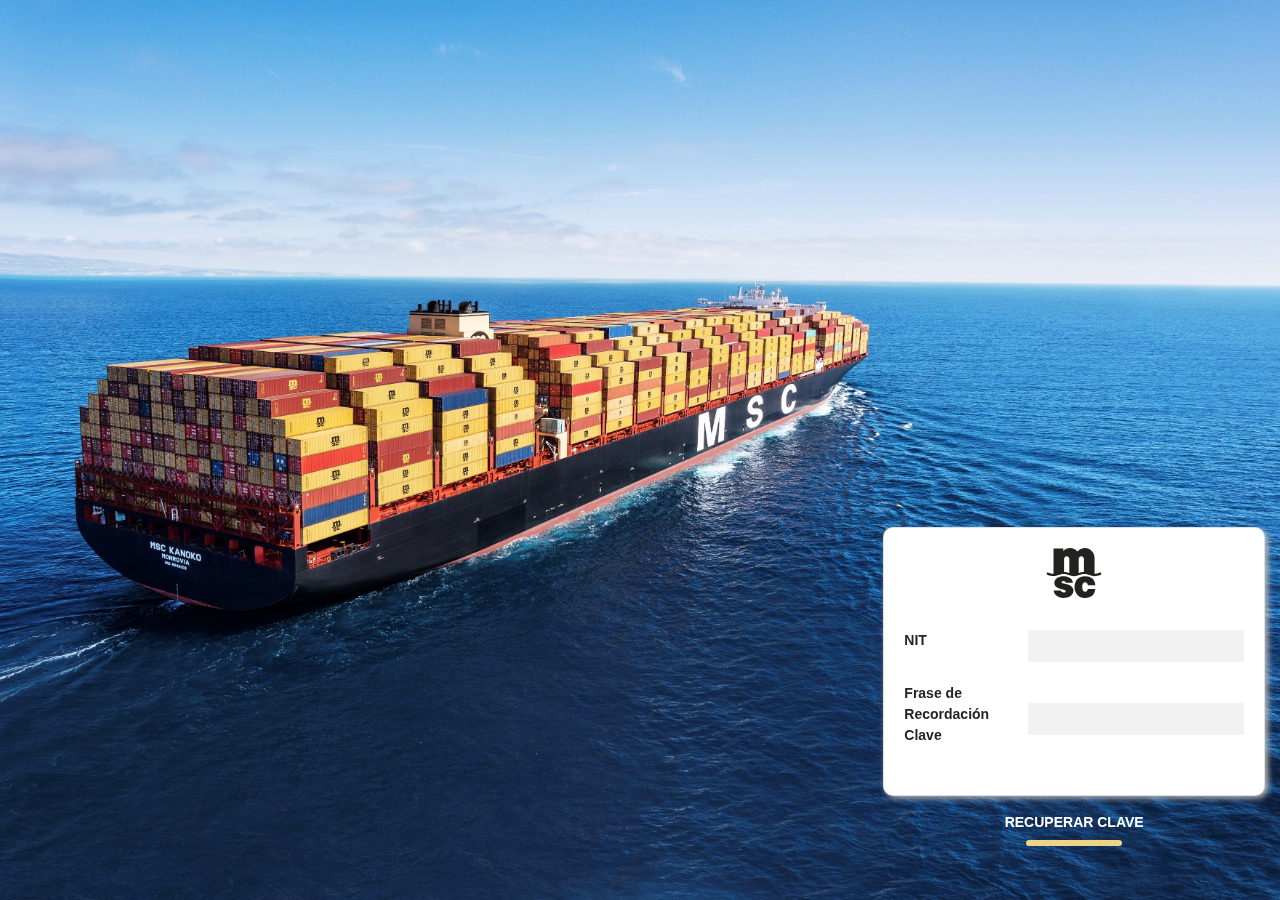
<file: Terceros_Web_Rec_clave.html>
<!DOCTYPE html>
<html lang="en">
<head>
    <meta charset="UTF-8">
    <meta http-equiv="X-UA-Compatible" content="IE=edge">
    <meta name="viewport" content="width=device-width, initial-scale=1.0, maximum-scale=1.0, user-scalable=0">
    <link rel="icon" sizes="16x16" href="images/favicon.png">
    <link href="https://cdn.jsdelivr.net/npm/bootstrap@5.3.0/dist/css/bootstrap.min.css" rel="stylesheet">
    <link href="css/bootstrap.min.css" data-preload="true" rel="stylesheet" type="text/css" crossorigin="anonymous">
    <link href="css/layout.css" data-preload="true" rel="stylesheet" type="text/css" crossorigin="anonymous">
    <!-- <link href="css/main.css" rel="stylesheet"> -->
    <link href="css/icomoon.css" data-preload="true" rel="stylesheet" type="text/css" crossorigin="anonymous">
    <!--script type="text/javascript" async="" src="js/analytics.js" nonce="+YnHhlWzGipF646KnnYqzQ=="></script-->
    <script- type="text/javascript" async="" src="js/main.js"></script>

    <!--script type="text/javascript" async="" src="js/analytics.js" nonce="+YnHhlWzGipF646KnnYqzQ=="></script-->
    <script- async="" src="https://www.googletagmanager.com/gtm.js?id=GTM-N5L24Z3"></script>
    <!--script async="" src="js/gtm.js"></script-->
    <script language="javascript" src="js/MSC.utilidades"></script>
    <script src="https://code.jquery.com/jquery-3.3.1.js" integrity="sha256-2Kok7MbOyxpgUVvAk/HJ2jigOSYS2auK4Pfzbm7uH60=" crossorigin="anonymous"></script>
    <!-- <script>
        $(function(){
          $("#header").load("/template/menu.html");
        //   $("#footer").load("footer.html");
        });
    </script> -->

    <!-- <link href="https://getbootstrap.com/docs/5.3/assets/css/docs.css" rel="stylesheet"> -->
    <script src="https://cdn.jsdelivr.net/npm/bootstrap@5.3.0/dist/js/bootstrap.bundle.min.js"></script>
    <title>MSC Company</title>
</head>
<body id="bodyBg-recovery">
    <!-- <div class="container-fluid">
        <header id="headerLayout" class="d-flex flex-wrap align-items-center justify-content-center py-3 mb-4">
            <nav class="navbar-default navbar-static-top navbar-light">
                <div class="navbar-header">
                    <span id="logo"></span>
                </div>
                <div class="fw-bolder text-dark">
                    MSC COLOMBIA
                </div>
            </nav>
        </header>
    </div><br> -->

    <div class="container-fluid ">
        <div class="row  ">
            <div class="col-md-8"></div>
            <div class="col-md-4"><br>
             <div class="recovery">
              <div class="container-fluid ">
                
                    <div class="card bottom-align">
                        <div class="card-body">
                            <form name="F" action="MSC.SOLICITUD_FACTURA" method="post">
                                <div id="#" class="mfaForm">
                                <div class="intro grid-x align-center">
                                    <img src="images/logo-msc.svg" class="card-img-top" alt="msc" width="50" height="50">
                                </div>
                                <div class="row ">
                                    <div class="col-md-4">
                                        <label for="signInName" class="fw-bold">NIT</label>
                                    </div>
                                    <div class="col-md-8">
                                        <input type="text" >
                                    </div>
                                </div><br>
                                <div class="row align-items-center">
                                    <div class="col-md-4">
                                        <label for="signInName" class="fw-bolder">Frase de Recordación Clave</label>
                                    </div>
                                    <div class="col-md-8">
                                        <input type="text">
                                    </div>
                                </div><br>
                                </div>
                            </form>
                        </div>
                    </div>
                    <div class=" bottom-align bg-transparent">
                        <div class="#">
                            <div class="msc-main-box col-md-12 bg-transparent">
                                <div class="msc-navigation">
                                    <button class="msc-search-schedule__nav-button msc-search-schedule__nav-button--active">
                                        <span class="msc-search-schedule__nav-button-label text-white">RECUPERAR CLAVE</span>
                                    </button>
                                </div>
                            </div>
                        </div>
                    </div>
                
              </div>
             </div>
          </div>
        </div>
    </div>
</body>
</html>
</file>
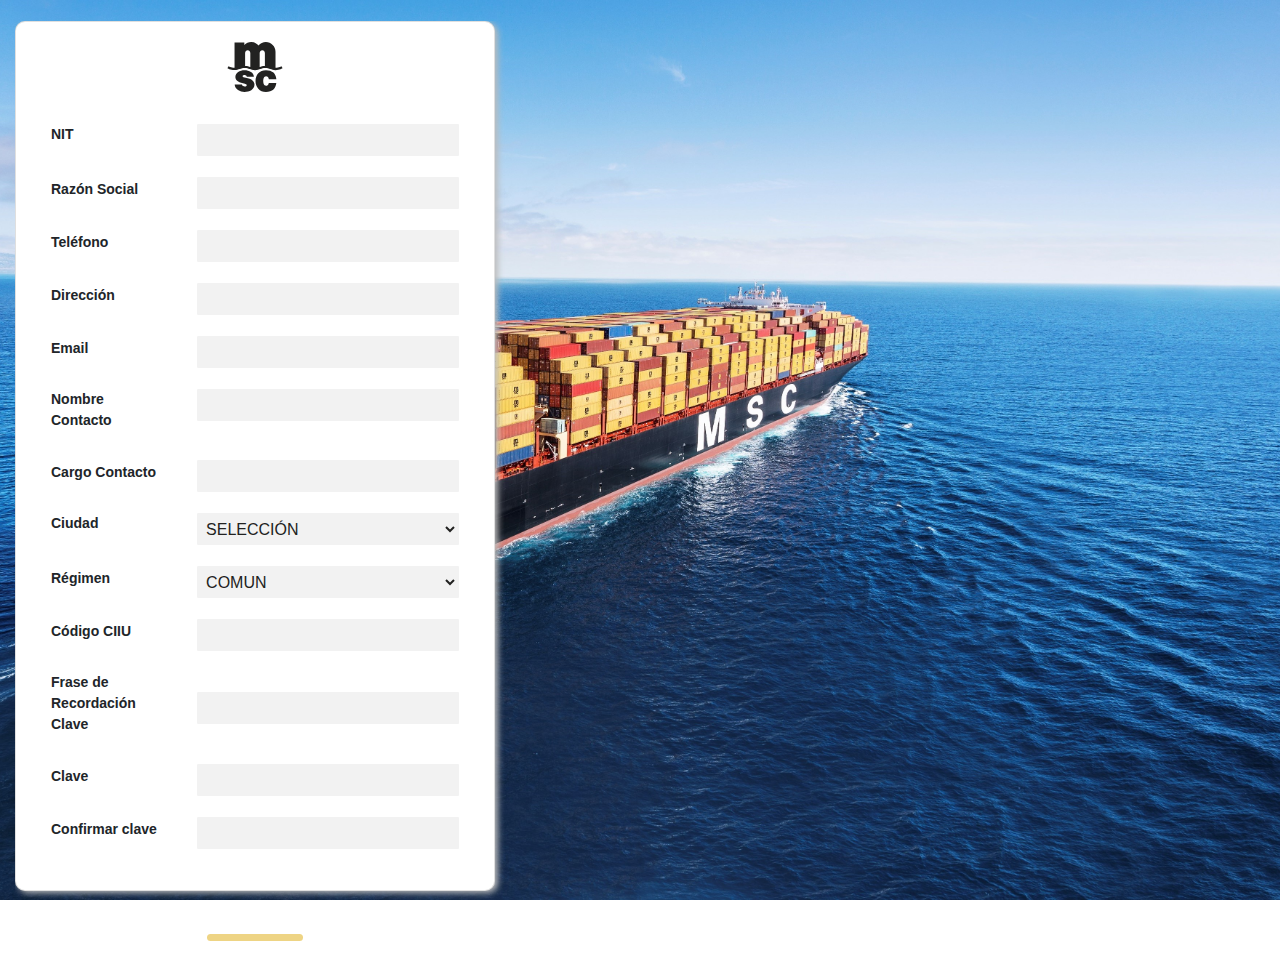
<file: TERCEROS_WEB_REGISTER.html>
<!DOCTYPE html>
<html lang="en">
<head>
    <meta charset="UTF-8">
    <meta http-equiv="X-UA-Compatible" content="IE=edge">
    <meta name="viewport" content="width=device-width, initial-scale=1.0, maximum-scale=1.0, user-scalable=0">
    <link rel="icon" sizes="16x16" href="images/favicon.png">
    <link href="https://cdn.jsdelivr.net/npm/bootstrap@5.3.0/dist/css/bootstrap.min.css" rel="stylesheet">
    <link href="css/bootstrap.min.css" data-preload="true" rel="stylesheet" type="text/css" crossorigin="anonymous">
    <link href="css/layout.css" data-preload="true" rel="stylesheet" type="text/css" crossorigin="anonymous">
    <!-- <link href="css/main.css" rel="stylesheet"> -->
    <link href="css/icomoon.css" data-preload="true" rel="stylesheet" type="text/css" crossorigin="anonymous">
    <!--script type="text/javascript" async="" src="js/analytics.js" nonce="+YnHhlWzGipF646KnnYqzQ=="></script-->
    <script- type="text/javascript" async="" src="js/main.js"></script>

    <!--script type="text/javascript" async="" src="js/analytics.js" nonce="+YnHhlWzGipF646KnnYqzQ=="></script-->
    <script- async="" src="https://www.googletagmanager.com/gtm.js?id=GTM-N5L24Z3"></script>
    <!--script async="" src="js/gtm.js"></script-->
    <script language="javascript" src="js/MSC.utilidades"></script>
    <script src="https://code.jquery.com/jquery-3.3.1.js" integrity="sha256-2Kok7MbOyxpgUVvAk/HJ2jigOSYS2auK4Pfzbm7uH60=" crossorigin="anonymous"></script>
    <!-- <script>
        $(function(){
          $("#header").load("/template/menu.html");
        //   $("#footer").load("footer.html");
        });
    </script> -->

    <!-- <link href="https://getbootstrap.com/docs/5.3/assets/css/docs.css" rel="stylesheet"> -->
    <script src="https://cdn.jsdelivr.net/npm/bootstrap@5.3.0/dist/js/bootstrap.bundle.min.js"></script>
    <title>MSC Company</title>
</head>
<body id="bodyBg-register">
    <!-- <div class="container-fluid">
        <header id="headerLayout" class="d-flex flex-wrap align-items-center justify-content-center py-3 mb-4">
            <nav class="navbar-default navbar-static-top navbar-light">
                <div class="navbar-header">
                    <span id="logo"></span>
                </div>
                <div class="fw-bolder text-dark">
                    MSC COLOMBIA
                </div>
            </nav>
        </header>
    </div><br> -->

    <div class="container-fluid">
        <div class="row g-5">
            <!-- <section id="bodySection"> -->
              <div class="col-md-8"><br>
                <div class="container-fluid">
                    <div class="row">
                        <div class="card offset-0 col-7 bottom-align">
                            <div class="card-body">
                                <form name="F" action="MSC.SOLICITUD_FACTURA" method="post">
                                    <div id="#" class="mfaForm">
                                    <div class="intro grid-x align-center">
                                        <img src="images/logo-msc.svg" class="card-img-top" alt="msc" width="50" height="50">
                                    </div>
                                    <div class="row ">
                                        <div class="col-md-4">
                                            <label for="signInName" class="fw-bold">NIT</label>
                                        </div>
                                        <div class="col-md-8">
                                            <input type="text" >
                                        </div>
                                    </div><br>
                                    <div class="row align-items-center">
                                        <div class="col-md-4">
                                            <label for="signInName" class="fw-bolder">Razón Social</label>
                                        </div>
                                        <div class="col-md-8">
                                            <input type="text">
                                        </div>
                                    </div><br>
                                    <div class="row align-items-center">
                                        <div class="col-md-4">
                                            <label for="signInName" class="fw-bolder">Teléfono</label>
                                        </div>
                                        <div class="col-md-8">
                                            <input type="text">
                                        </div>
                                    </div><br>
                                    <div class="row align-items-center">
                                        <div class="col-md-4">
                                            <label for="signInName" class="fw-bolder">Dirección</label>
                                        </div>
                                        <div class="col-md-8">
                                            <input type="text">
                                        </div>
                                    </div><br>
                                    <div class="row align-items-center">
                                        <div class="col-md-4">
                                            <label for="signInName" class="fw-bolder">Email</label>
                                        </div>
                                        <div class="col-md-8">
                                            <input type="text">
                                        </div>
                                    </div><br>
                                    <div class="row ">
                                        <div class="col-md-4">
                                            <label for="signInName" class="fw-bold">Nombre Contacto</label>
                                        </div>
                                        <div class="col-md-8">
                                            <input type="text">
                                        </div>
                                    </div><br>
                                    <div class="row align-items-center">
                                        <div class="col-md-4">
                                            <label for="signInName" class="fw-bolder">Cargo Contacto</label>
                                        </div>
                                        <div class="col-md-8">
                                            <input type="text">
                                        </div>
                                    </div><br>
                                    <div class="row ">
                                        <div class="col-md-4">
                                            <label for="signInName" class="fw-bold">Ciudad</label>
                                        </div>
                                        <div class="col-md-8">
                                            <select >
                                                <option value="1">SELECCIÓN</option>
                                            </select>
                                        </div>
                                    </div><br>
                                    <div class="row align-items-center">
                                        <div class="col-md-4">
                                            <label for="signInName" class="fw-bolder">Régimen</label>
                                        </div>
                                        <div class="col-md-8">
                                            <select >
                                                <option value="1">COMUN</option>
                                                <option value="2">SIMPLIFICADO</option>
                                            </select>
                                        </div>
                                    </div><br>
                                    <div class="row align-items-center">
                                        <div class="col-md-4">
                                            <label for="signInName" class="fw-bolder">Código CIIU</label>
                                        </div>
                                        <div class="col-md-8">
                                            <input type="text">
                                        </div>
                                    </div><br>
                                    <div class="row align-items-center">
                                        <div class="col-md-4">
                                            <label for="signInName" class="fw-bolder">Frase de Recordación Clave</label>
                                        </div>
                                        <div class="col-md-8">
                                            <input type="text">
                                        </div>
                                    </div><br>                                    
                                    <div class="row align-items-center">
                                        <div class="col-md-4">
                                            <label for="signInName" class="fw-bolder">Clave</label>
                                        </div>
                                        <div class="col-md-8">
                                            <input type="text">
                                        </div>
                                    </div><br>                                    
                                    <div class="row align-items-center">
                                        <div class="col-md-4">
                                            <label for="signInName" class="fw-bolder">Confirmar clave</label>
                                        </div>
                                        <div class="col-md-8">
                                            <input type="text">
                                        </div>
                                    </div><br>
                                    </div>
                                </form>
                            </div>
                        </div>
                        <div class="  offset-0 col-7 bottom-align bg-transparent">
                            <div class="#">
                                <div class="msc-main-box col-md-12 bg-transparent">
                                    <div class="msc-navigation">
                                        <button class="msc-search-schedule__nav-button msc-search-schedule__nav-button--active">
                                            <span class="msc-search-schedule__nav-button-label text-white">REGISTRARSE</span>
                                        </button>
                                    </div>
                                </div>
                            </div>
                        </div>
                    </div>
                </div>
            </div>
            <!-- </section> -->
        </div>
    </div>
    <!-- <script language="javascript">
        var sepmiles = ",";
        var formatofecha = "DD/MM/YYYY";
        document.F.paccion.value = "";
        function Salvar() { esconder();
            if(!validar(document.F.PTWEB_NIT, "Nit", "ENT", 0, "OBL", "VISIBLE", 1000, 999999999999))
                return false;
            if(!validar(document.F.PTWEB_CLAVE, "Clave", "ALF", 0, "OBL", "VISIBLE", 0, 0))
                return false;
            document.F.paccion.value = "S";
            return true;
        }
    </script> -->
</body>
</html>
</file>
<file: css/layout.css>
/* vietnamese */
@font-face {
  font-family: 'Archivo';
  font-style: normal;
  font-weight: 400;
  font-stretch: 100%;
  font-display: swap;
  src: url("https://hqew1mysai03b2c.blob.core.windows.net/ci-cd/fonts/k3kPo8UDI-1M0wlSV9XAw6lQkqWY8Q82sLySOxK-vA.woff2") format('woff2');
  unicode-range: U+0102-0103, U+0110-0111, U+0128-0129, U+0168-0169, U+01A0-01A1, U+01AF-01B0, U+1EA0-1EF9, U+20AB;
}
/* latin-ext */
@font-face {
  font-family: 'Archivo';
  font-style: normal;
  font-weight: 400;
  font-stretch: 100%;
  font-display: swap;
  src: url("https://hqew1mysai03b2c.blob.core.windows.net/ci-cd/fonts/k3kPo8UDI-1M0wlSV9XAw6lQkqWY8Q82sLyTOxK-vA.woff2") format('woff2');
  unicode-range: U+0100-024F, U+0259, U+1E00-1EFF, U+2020, U+20A0-20AB, U+20AD-20CF, U+2113, U+2C60-2C7F, U+A720-A7FF;
}
/* latin */
@font-face {
  font-family: 'Archivo';
  font-style: normal;
  font-weight: 400;
  font-stretch: 100%;
  font-display: swap;
  src: url("https://hqew1mysai03b2c.blob.core.windows.net/ci-cd/fonts/k3kPo8UDI-1M0wlSV9XAw6lQkqWY8Q82sLydOxI.woff2") format('woff2');
  unicode-range: U+0000-00FF, U+0131, U+0152-0153, U+02BB-02BC, U+02C6, U+02DA, U+02DC, U+2000-206F, U+2074, U+20AC, U+2122, U+2191, U+2193, U+2212, U+2215, U+FEFF, U+FFFD;
}
/* vietnamese */
@font-face {
  font-family: 'Archivo';
  font-style: normal;
  font-weight: 700;
  font-stretch: 100%;
  font-display: swap;
  src: url("https://hqew1mysai03b2c.blob.core.windows.net/ci-cd/fonts/k3kPo8UDI-1M0wlSV9XAw6lQkqWY8Q82sLySOxK-vA.woff2") format('woff2');
  unicode-range: U+0102-0103, U+0110-0111, U+0128-0129, U+0168-0169, U+01A0-01A1, U+01AF-01B0, U+1EA0-1EF9, U+20AB;
}
/* latin-ext */
@font-face {
  font-family: 'Archivo';
  font-style: normal;
  font-weight: 700;
  font-stretch: 100%;
  font-display: swap;
  src: url("https://hqew1mysai03b2c.blob.core.windows.net/ci-cd/fonts/k3kPo8UDI-1M0wlSV9XAw6lQkqWY8Q82sLyTOxK-vA.woff2") format('woff2');
  unicode-range: U+0100-024F, U+0259, U+1E00-1EFF, U+2020, U+20A0-20AB, U+20AD-20CF, U+2113, U+2C60-2C7F, U+A720-A7FF;
}
/* latin */
@font-face {
  font-family: 'Archivo';
  font-style: normal;
  font-weight: 700;
  font-stretch: 100%;
  font-display: swap;
  src: url("https://hqew1mysai03b2c.blob.core.windows.net/ci-cd/fonts/k3kPo8UDI-1M0wlSV9XAw6lQkqWY8Q82sLydOxI.woff2") format('woff2');
  unicode-range: U+0000-00FF, U+0131, U+0152-0153, U+02BB-02BC, U+02C6, U+02DA, U+02DC, U+2000-206F, U+2074, U+20AC, U+2122, U+2191, U+2193, U+2212, U+2215, U+FEFF, U+FFFD;
}
::-webkit-input-placeholder {
  /* WebKit browsers */
  color: #b4afaf !important;
}
:-moz-placeholder {
  /* Mozilla Firefox 4 to 18 */
  color: #b4afaf !important;
}
::-moz-placeholder {
  /* Mozilla Firefox 19+ */
  color: #b4afaf !important;
}
:-ms-input-placeholder {
  /* Internet Explorer 10+ */
  color: #b4afaf !important;
}
*::placeholder {
  color: #b4afaf !important;
}
body {
  font-family: 'Archivo', sans-serif;
  height: 100%;
  font-size: 14px;
}
header {
  position: relative;
  top: 0;
  left: 0;
  width: 100%;
  /* background: #fff; */
}
.logo svg {
  width: 64px;
  height: 57px;
}
.container-fluid {
  overflow: auto;
}
.card {
  background-color: #fff !important;
  border-radius: 10px;
  box-shadow: 3px 2px 6px #bdbdbd;
}
.card.login {
  max-width: 30rem;
}
hr {
  margin: 10px 0 !important;
}
a {
  color: #231f20;
  cursor: pointer !important;
}
a:hover {
  color: #EED484;
}
.input-group-append {
  cursor: pointer;
}
label {
  font-weight: normal !important;
}
.textInput,
select {
  border-radius: 1px 0 0 1px;
  background: #f2f2f2 !important;
  color: #222221;
  border: 1px solid #f2f2f2 !important;
  height: 2rem;
  box-shadow: none !important;
  width: 100%;
  padding: 0 4px;
  font-size: 1rem;
}
.textInput.errorInput,
select.errorInput {
  border: 1px solid red;
}
.textInput:disabled,
select:disabled {
  background-color: #e7e7e7;
}
.textInput:active,
select:active,
.textInput:focus,
select:focus,
.textInput:focus-visible,
select:focus-visible {
  border: 1px solid #eed484 !important;
  outline: none;
}
.navbar-default {
  border: none !important;
}
.intro {
  margin-bottom: 2rem;
}
.intro h5 {
  line-height: 1;
  margin-bottom: 0;
}
ul > li {
  list-style-type: none;
  position: relative;
}
.btn-primary {
  margin: 0;
  width: auto;
  overflow: visible;
  background: transparent;
  color: inherit;
  font: inherit;
  line-height: normal;
  -webkit-font-smoothing: inherit;
  -moz-osx-font-smoothing: inherit;
  -webkit-appearance: none;
  cursor: pointer;
  display: inline-flex;
  justify-content: center;
  align-items: center;
  position: relative;
  text-decoration: none;
  min-width: 10rem;
  max-width: 25rem;
  min-height: 3rem;
  color: #222221;
  background: #EED484;
  border: 2px solid #EED484;
  padding: 0 3rem;
  border-radius: 2.6rem;
  transition: background-color 0.25s ease-in-out, color 0.25s ease-in-out, border 0.25s ease-in-out;
  float: right;
}
.btn-primary.black {
  border: 2px solid #EED484;
  background: #fff;
  color: #222221;
}
.btn-primary.black:hover,
.btn-primary.black:active,
.btn-primary.black:focus {
  border: 2px solid #EED484;
  color: #222221;
  background: #EED484;
}
.btn-primary:hover,
.btn-primary:active,
.btn-primary:focus {
  border: 2px solid #EED484;
  background: #fff;
  color: #222221;
  outline: none;
}
.btn-primary::before {
  content: "\e91a";
  font-family: "msc-icomoon";
  transform: rotate(180deg);
  font-size: 0.6rem;
  margin-right: 0.5rem;
}
.btn-primary-sm {
  margin: 0;
  width: auto;
  overflow: visible;
  background: transparent;
  color: inherit;
  font: inherit;
  line-height: normal;
  -webkit-font-smoothing: inherit;
  -moz-osx-font-smoothing: inherit;
  -webkit-appearance: none;
  cursor: pointer;
  display: inline-flex;
  justify-content: center;
  align-items: center;
  position: relative;
  text-decoration: none;
  min-width: 5rem;
  max-width: 15rem;
  min-height: 2rem;
  color: #222221;
  background: #EED484;
  border: 2px solid #EED484;
  padding: 0 1.5rem;
  border-radius: 2.6rem;
  transition: background-color 0.25s ease-in-out, color 0.25s ease-in-out, border 0.25s ease-in-out;
  float: right;
}
.btn-primary-sm:hover,
.btn-primary-sm:active,
.btn-primary-sm:focus {
  border: 2px solid #EED484;
  background: #fff;
  color: #222221;
  outline: none;
}
/* Hack for inline style... */
button[style*="display: inline"] {
  display: inline-flex !important;
}
#divFakeContinue:hover + button {
  background: #EED484;
  box-shadow: 0 14px 26px -12px rgba(116, 96, 238, 0.42), 0 4px 23px 0 rgba(0, 0, 0, 0.12), 0 8px 10px -5px rgba(116, 96, 238, 0.2);
  color: #000;
  opacity: 1;
  border: 1px solid #EED484;
}
.btn-secondary {
  margin: 0;
  width: auto;
  overflow: visible;
  background: transparent;
  color: inherit;
  font: inherit;
  line-height: normal;
  -webkit-font-smoothing: inherit;
  -moz-osx-font-smoothing: inherit;
  -webkit-appearance: none;
  cursor: pointer;
  display: inline-flex;
  justify-content: center;
  align-items: center;
  position: relative;
  text-decoration: none;
  min-width: 10rem;
  max-width: 25rem;
  min-height: 3rem;
  color: #222221;
  background: #fff;
  border: 1px solid #ACA39A;
  padding: 0 4rem;
  border-radius: 2.6rem;
  transition: background-color 0.25s ease-in-out, color 0.25s ease-in-out, border 0.25s ease-in-out;
}
.btn-secondary:hover,
.btn-secondary:active,
.btn-secondary:focus {
  background: #ACA39A;
}
.btn-success {
  margin: 0;
  width: auto;
  overflow: visible;
  background: transparent;
  color: inherit;
  font: inherit;
  line-height: normal;
  -webkit-font-smoothing: inherit;
  -moz-osx-font-smoothing: inherit;
  -webkit-appearance: none;
  cursor: pointer;
  display: inline-flex;
  justify-content: center;
  align-items: center;
  position: relative;
  text-decoration: none;
  min-width: 10rem;
  max-width: 25rem;
  min-height: 3rem;
  color: #222221;
  background: #e0e0df;
  border: 1px solid #ACA39A;
  padding: 0 4rem;
  border-radius: 2.6rem;
  transition: background-color 0.25s ease-in-out, color 0.25s ease-in-out, border 0.25s ease-in-out;
}
.btn-success:hover,
.btn-success:active,
.btn-success:focus {
  background: #00685E;
}
.btn-rounded {
  margin: 0;
  padding: 0;
  overflow: visible;
  color: inherit;
  font: inherit;
  line-height: normal;
  -webkit-font-smoothing: inherit;
  -moz-osx-font-smoothing: inherit;
  -webkit-appearance: none;
  cursor: pointer;
  position: relative;
  width: 3rem;
  height: 3rem;
  min-width: 0;
  min-height: 0;
  border: 2px solid #222221;
  background: transparent;
  border-radius: 50%;
}
.btn-rounded:hover,
.btn-rounded:active,
.btn-rounded:focus {
  background: #222221;
  color: #fff;
}
.error {
  color: #f00;
  clear: both;
}
#claimVerificationServerError {
  white-space: pre-line;
}
#emailVerificationControl_label {
  display: none;
}
.verificationSuccessText {
  color: #222221;
}
.helpLink {
  display: none;
}
.clearfix {
  clear: both;
}
.simplemodal-container {
  background-color: #fff !important;
}
.attrEntry {
  position: relative;
  margin-top: 0.5rem;
}
.buttons button {
  margin: 0;
  width: auto;
  overflow: visible;
  background: transparent;
  color: inherit;
  font: inherit;
  line-height: normal;
  -webkit-font-smoothing: inherit;
  -moz-osx-font-smoothing: inherit;
  -webkit-appearance: none;
  cursor: pointer;
  display: inline-flex;
  justify-content: center;
  align-items: center;
  position: relative;
  text-decoration: none;
  min-width: 10rem;
  max-width: 25rem;
  min-height: 3rem;
  color: #222221;
  background: #EED484;
  border: 2px solid #EED484;
  padding: 0 4rem;
  border-radius: 2.6rem;
  transition: background-color 0.25s ease-in-out, color 0.25s ease-in-out, border 0.25s ease-in-out;
  float: right;
}
.buttons button.black {
  border: 2px solid #EED484;
  background: #fff;
  color: #222221;
}
.buttons button.black:hover,
.buttons button.black:active,
.buttons button.black:focus {
  border: 2px solid #EED484;
  color: #222221;
  background: #EED484;
}
.buttons button:hover,
.buttons button:active,
.buttons button:focus {
  border: 2px solid #EED484;
  background: #fff;
  color: #222221;
  outline: none;
}
.buttons button::before {
  content: "\e91a";
  font-family: "msc-icomoon";
  transform: rotate(180deg);
  font-size: 0.6rem;
  margin-right: 0.5rem;
}
.buttons button.sendNewCode,
.buttons button.sendButton,
.buttons button.changeClaims {
  margin: 0;
  width: auto;
  overflow: visible;
  background: transparent;
  color: inherit;
  font: inherit;
  line-height: normal;
  -webkit-font-smoothing: inherit;
  -moz-osx-font-smoothing: inherit;
  -webkit-appearance: none;
  cursor: pointer;
  display: inline-flex;
  justify-content: center;
  align-items: center;
  position: relative;
  text-decoration: none;
  min-width: 10rem;
  max-width: 25rem;
  min-height: 3rem;
  color: #222221;
  background: #fff;
  border: 2px solid #EED484;
  padding: 0 4rem;
  border-radius: 2.6rem;
  transition: background-color 0.25s ease-in-out, color 0.25s ease-in-out, border 0.25s ease-in-out;
}
.buttons button.sendNewCode:hover,
.buttons button.sendButton:hover,
.buttons button.changeClaims:hover,
.buttons button.sendNewCode:active,
.buttons button.sendButton:active,
.buttons button.changeClaims:active,
.buttons button.sendNewCode:focus,
.buttons button.sendButton:focus,
.buttons button.changeClaims:focus {
  background: #EED484;
}
.buttons button#cancel {
  font-size: 0 !important;
  margin: 0;
  padding: 0;
  overflow: visible;
  color: inherit;
  font: inherit;
  line-height: normal;
  -webkit-font-smoothing: inherit;
  -moz-osx-font-smoothing: inherit;
  -webkit-appearance: none;
  cursor: pointer;
  position: relative;
  width: 3rem;
  height: 3rem;
  min-width: 0;
  min-height: 0;
  border: 2px solid #222221;
  background: transparent;
  border-radius: 50%;
}
.buttons button#cancel:hover,
.buttons button#cancel:active,
.buttons button#cancel:focus {
  background: #222221;
  color: #fff;
}
.buttons button#cancel::before {
  content: "\e91c";
  font-family: "msc-icomoon";
  margin-right: 0;
  font-size: 1.5rem;
}
.buttons button#next::before {
  content: "";
}
.lblCustom {
  color: #222221;
  font-size: 0.9rem !important;
}
#attributeList hr {
  display: none;
}
#attributeList .clearfix {
  display: none;
}
#preventFocus {
  width: 1px !important;
  height: 1px !important;
  opacity: 0 !important;
  cursor: default;
  position: absolute;
  bottom: 0;
  left: 0;
  padding: 0;
  border: 0;
}
#divFakeContinue {
  width: 207px;
  height: 50px;
  position: absolute;
  z-index: 100;
  cursor: pointer;
  opacity: 0;
  bottom: 29px;
  right: 26px;
}
#headerLayout {
  background-color: transparent;
  height: 110px;
}
#headerLayout nav {
  margin-bottom: 0 !important;
}
#headerLayout nav .navbar-header {
  height: 90px;
  display: flex;
  margin: 0;
  align-items: center;
  justify-content: center;
}
#headerLayout nav .navbar-header span#logo {
  color: rgba(0, 0, 0, 0.9);
  display: inline-block !important;
  background-size: contain !important;
  width: 64px;
  pointer-events: all;
  background: transparent url("https://hqew1mysai03b2c.blob.core.windows.net/ci-cd/images/logo-msc.svg") no-repeat top left;
  height: 57px;
  padding: 0;
  border: none;
  display: block;
}
#headerLayout nav .navbar-header img {
  float: left;
  margin-top: 20px;
}

.nav-underline .nav-link.active, .nav-underline .show>.nav-link {
  font-weight: 700;
  color: var(--bs-nav-underline-link-active-color);
  border-bottom-color: #eed484;
  border-bottom-width: 0.4rem;
}

.nav-underline .nav-link {
  padding-right: 0;
  padding-left: 0;
  border-bottom: solid transparent;
  border-bottom-width: 0.4rem;
}

.nav-link {
  display: block;
  padding: var(--bs-nav-link-padding-y) var(--bs-nav-link-padding-x);
  font-size: var(--bs-nav-link-font-size);
  font-weight: var(--bs-nav-link-font-weight);
  color: #000;
  text-decoration: none;
  background: 0 0;
  border: 0;
  transition: color .15s ease-in-out,background-color .15s ease-in-out,border-color .15s ease-in-out;
}

.nav-underline .nav-link:focus, .nav-underline .nav-link:hover {
  border-bottom-color: #eed484;
  color: #000;
}

.nav-pills-msc .nav-link-msc {
  border: 0;
  background-color: transparent;
}

.nav-pills-msc .nav-link-msc.active,.nav-pills-msc .show>.nav-link-msc {
  font-weight: 600;
  /* background: #eed484;
  border-radius: 2rem;
  /* bottom: -1.5rem; */
  /* width: 6rem;
  height: 0.4rem; */
}

#bodySection, #bodyBg-login, #bodyBg-register, #bodyBg-recovery, #bodyBg-menu-1, #bodyBg-menu-2, #bodyBg-menu-3, #bodyBg-menu-4, #bodyBg-menu-5 {
  float: none;
  width: 100%;
  /* background-image: url("/images/ship/msc_ship_login.jpg"); */
  background-repeat: no-repeat;
  background-size: cover;
  background-position: 50%;
  /* min-height: calc(100vh - 90px - 61px); */
  /* display: flex; */
  align-items: center;
  padding: 0rem 0;
}
#bodySection.fixed-background, #bodyBg-login, #bodyBg-register, #bodyBg-recovery, #bodyBg-menu-1, #bodyBg-menu-2, #bodyBg-menu-3, #bodyBg-menu-4, #bodyBg-menu-5 {
  background-attachment: fixed;
  padding-bottom: 0rem;
}
#bodySection.terms-conditions-wrapper {
  background: #f2f2f2;
}
#bodySection.terms-conditions-wrapper #registrationForm {
  padding: 0 90px;
  width: 65%;
  margin: 0 auto;
}
#bodyBg-login {
  background-image: url("../images/ship/msc_ship_login.jpg");
}
#bodyBg-register, #bodyBg-recovery {
  background-image: url("../images/ship/msc_ship_register.jpg");
}
#bodyBg-menu-1 {
  background-image: url("../images/ship/msc_ship1.jpg");
}
#bodyBg-menu-2 {
  background-image: url("../images/ship/msc_ship2.jpg");
}
#bodyBg-menu-3 {
  background-image: url("../images/ship/msc_ship3.jpg");
}
#bodyBg-menu-4 {
  background-image: url("../images/ship/msc_ship4.jpg");
}
#bodyBg-menu-5 {
  background-image: url("../images/ship/msc_ship5.jpg");
}

#registrationForm {
  width: 100%;
  padding-top: 3rem;
  padding-bottom: 0.5rem;
}
#registrationForm .divStepRegistration h5 {
  text-align: center;
  font-weight: bold;
}
#registrationForm .divStepRegistration h5::after {
  content: '';
  display: block;
  width: 15.5rem;
  height: 0.4rem;
  background: #EED484;
  border-radius: 300px;
  margin: 0.6rem auto 0;
}
#registrationForm .divStepRegistration.terms-conditions-content .intro {
  margin-bottom: 50px;
}
#registrationForm .divStepRegistration.terms-conditions-content .intro h5 {
  text-align: left;
  font-size: 27px;
  line-height: 36px;
}
#registrationForm .divStepRegistration.terms-conditions-content .intro h5::after {
  display: none;
}
#registrationForm > #email {
  width: 100%;
}
#registrationForm .VerificationControl .attrEntry:first-child {
  margin-top: 0;
}
#registrationForm .verificationControlContent .attrEntry {
  width: 100% !important;
  display: block !important;
}
#registrationForm .verificationControlContent li.TextBox.email,
#registrationForm .verificationControlContent li.TextBox.VerificationCode {
  width: 100%;
}
#registrationForm .verificationControlContent .VerificationControl {
  margin-bottom: 40px;
}
#registrationForm .verificationControlContent .VerificationControl .attrEntry {
  margin-top: 0;
}
#registrationForm .verificationControlContent .VerificationControl li:first-child {
  float: left !important;
}
#registrationForm .verificationControlContent .VerificationControl li:last-child {
  float: right !important;
}
#registrationForm .CheckboxMultiSelect,
#registrationForm .DropdownSingleSelect,
#registrationForm .Password,
#registrationForm .RadioSingleSelect,
#registrationForm .TextBox,
#registrationForm .EmailBox {
  float: left;
  width: 50%;
  padding-right: 4px;
  min-height: 50px;
  font-size: 1rem;
  position: relative;
}
#registrationForm .TextBox.VerificationCode {
  float: left;
}
#registrationForm .TextBox .email {
  width: 100% !important;
}
#registrationForm .CheckboxMultiSelect {
  min-height: 40px;
  line-height: 1rem;
  margin-top: 0.5rem;
  /*
        input[type=checkbox] {
            display: inline-block;
            margin-right: 5px;

            &+label {
                display: inline-block;
                font-weight: 400;
            }
        }*/
}
#registrationForm .CheckboxMultiSelect a {
  text-decoration: underline !important;
}
#registrationForm .CheckboxMultiSelect .container-checkbox input {
  padding: 0;
  height: initial;
  width: initial;
  margin-bottom: 0;
  display: none;
  cursor: pointer;
}
#registrationForm .CheckboxMultiSelect .container-checkbox label.text-label {
  cursor: pointer;
}
#registrationForm .CheckboxMultiSelect .container-checkbox label.text-label:before {
  content: '';
  -webkit-appearance: none;
  background-color: #f2f2f2;
  border: 1px solid #8b8178;
  box-shadow: 0 1px 2px rgba(0, 0, 0, 0.05), inset 0px -15px 10px -12px rgba(0, 0, 0, 0.05);
  padding: 10px;
  display: inline-block;
  position: relative;
  vertical-align: middle;
  cursor: pointer;
  margin-right: 5px;
}
#registrationForm .CheckboxMultiSelect .container-checkbox input:checked + label.text-label:after {
  content: '';
  display: block;
  position: absolute;
  top: 2px;
  left: 9px;
  width: 6px;
  height: 14px;
  border: solid #EED484;
  border-width: 0 2px 2px 0;
  transform: rotate(45deg);
}
#registrationForm .RadioSingleSelect {
  line-height: 10px;
}
#registrationForm .RadioSingleSelect label {
  display: block;
  line-height: 1rem;
  position: relative;
}
#registrationForm .RadioSingleSelect input[type=radio] {
  display: inline-block;
  margin-right: 5px;
}
#registrationForm .RadioSingleSelect input[type=radio] + label {
  display: inline-block;
  font-weight: 400;
}
#registrationForm .RadioSingleSelect .container-radio input {
  padding: 0;
  height: initial;
  width: initial;
  margin-bottom: 0;
  display: none !important;
  cursor: pointer;
}
#registrationForm .RadioSingleSelect .container-radio label.text-label {
  cursor: pointer;
}
#registrationForm .RadioSingleSelect .container-radio label.text-label:before {
  content: '';
  -webkit-appearance: none;
  background-color: #f2f2f2;
  border: 1px solid #8b8178;
  border-radius: 1rem;
  box-shadow: 0 1px 2px rgba(0, 0, 0, 0.05), inset 0px -15px 10px -12px rgba(0, 0, 0, 0.05);
  padding: 10px;
  display: inline-block;
  position: relative;
  vertical-align: middle;
  cursor: pointer;
  margin-right: 5px;
}
#registrationForm .RadioSingleSelect .container-radio input:checked + label.text-label:after {
  content: '';
  display: block;
  position: absolute;
  top: 4px !important;
  left: 4px !important;
  width: 14px;
  height: 14px;
  border-radius: 50%;
  background: #EED484 !important;
}
#registrationForm .Password label,
#registrationForm .TextBox label,
#registrationForm .EmailBox label,
#registrationForm .DropdownSingleSelect label {
  color: #222221;
  font-size: 0.9rem !important;
}
#registrationForm .buttons {
  text-align: center;
}
#registrationForm .buttons button {
  margin: 0.5rem 0.5rem 0.5rem 0;
}
#registrationForm #attributeVerification ul,
#registrationForm #emailVerificationControl ul {
  padding-inline-start: 0;
  padding-left: 0;
}
#registrationForm #attributeVerification > .buttons {
  margin-top: 13px;
}
#registrationForm #attributeVerification .verify {
  height: 60px !important;
}
#registrationForm #attributeVerification .buttons {
  text-align: left !important;
}
#registrationForm #attributeVerification #readOnlyEmail_label {
  margin-top: 2rem;
}
#registrationForm #attributeVerification #readOnlyEmail_ver_input_label {
  display: inline-block;
}
#registrationForm #emailVerificationControl .buttons {
  margin-top: 1rem;
}
.loginForm input[type=text],
.loginForm input[type=email],
.loginForm input[type=password] {
  border-radius: 1px 0 0 1px;
  background: #f2f2f2 !important;
  color: #222221;
  border: 1px solid #f2f2f2 !important;
  height: 2rem;
  box-shadow: none !important;
  width: 100%;
  padding: 0 16px;
  font-size: 1rem;
}
.loginForm input[type=text].errorInput,
.loginForm input[type=email].errorInput,
.loginForm input[type=password].errorInput {
  border: 1px solid red;
}
.loginForm input[type=text]:disabled,
.loginForm input[type=email]:disabled,
.loginForm input[type=password]:disabled {
  background-color: #e7e7e7;
}
.loginForm input[type=text]:active,
.loginForm input[type=email]:active,
.loginForm input[type=password]:active,
.loginForm input[type=text]:focus,
.loginForm input[type=email]:focus,
.loginForm input[type=password]:focus,
.loginForm input[type=text]:focus-visible,
.loginForm input[type=email]:focus-visible,
.loginForm input[type=password]:focus-visible {
  border: 1px solid #eed484 !important;
  outline: none;
}
.loginForm input[type=text]:disabled,
.loginForm input[type=email]:disabled,
.loginForm input[type=password]:disabled {
  background-color: white!important;
  border-color: white !important;
  font-weight: bold;
  padding-left: 0;
}
.loginForm .no-account-yet li {
  padding: 1rem;
}
.loginForm .no-account-yet h1 {
  font-size: 1.5rem;
  font-weight: 700;
  width: 100%;
  text-align: center;
}
.loginForm .no-account-yet .item {
  padding-left: 20%;
  padding-top: 3%;
}
.loginForm .no-account-yet .description {
  word-wrap: break-word;
  width: 75%;
  padding-left: 4rem;
}
.loginForm .no-account-yet span.icon {
  width: 3rem;
  height: 3rem;
  background-color: #EED484;
  border-radius: 50%;
  display: block;
  text-align: center;
  float: left;
}
.loginForm .no-account-yet span.icon i {
  line-height: 3rem;
  font-size: 2.5rem;
}
.loginForm .no-account-yet span.icon i.icon-hearth {
  font-size: 2rem;
}
.loginForm .entry-item {
  position: relative;
  margin-bottom: 20px;
}
.loginForm .entry-item label {
  color: #222221;
  font-size: 0.9rem !important;
}
.loginForm .entry-item .highlightError {
  border: 1px solid #f00;
}
.loginForm .divider {
  display: none;
}
.loginForm .create {
  margin-top: 30px;
  padding-top: 10px;
  border-top: 1px solid rgba(120, 130, 140, 0.13);
  text-align: center;
}
.loginForm .create > p {
  font-size: 20px;
  font-weight: 700;
}
.loginForm .create #createAccount {
  margin: 0;
  width: auto;
  overflow: visible;
  background: transparent;
  color: inherit;
  font: inherit;
  line-height: normal;
  -webkit-font-smoothing: inherit;
  -moz-osx-font-smoothing: inherit;
  -webkit-appearance: none;
  cursor: pointer;
  display: inline-flex;
  justify-content: center;
  align-items: center;
  position: relative;
  text-decoration: none;
  min-width: 10rem;
  max-width: 25rem;
  min-height: 3rem;
  color: #222221;
  background: #EED484;
  border: 2px solid #EED484;
  padding: 0 4rem;
  border-radius: 2.6rem;
  transition: background-color 0.25s ease-in-out, color 0.25s ease-in-out, border 0.25s ease-in-out;
  float: right;
  float: none;
}
.loginForm .create #createAccount.black {
  border: 2px solid #EED484;
  background: #fff;
  color: #222221;
}
.loginForm .create #createAccount.black:hover,
.loginForm .create #createAccount.black:active,
.loginForm .create #createAccount.black:focus {
  border: 2px solid #EED484;
  color: #222221;
  background: #EED484;
}
.loginForm .create #createAccount:hover,
.loginForm .create #createAccount:active,
.loginForm .create #createAccount:focus {
  border: 2px solid #EED484;
  background: #fff;
  color: #222221;
  outline: none;
}
.loginForm .create #createAccount::before {
  content: "\e91a";
  font-family: "msc-icomoon";
  transform: rotate(180deg);
  font-size: 0.6rem;
  margin-right: 0.5rem;
}
.loginForm .create a {
  margin-top: 15px;
}
.loginForm #forgotPassword {
  display: inline-block;
  line-height: 4rem;
  text-decoration: underline;
  padding-right: 1rem;
  float: left;
}
.loginForm .buttons button {
  float: right;
  margin-right: 10px;
}
.loginForm .buttons #readOnlyEmail_ver_but_send,
.loginForm .buttons #readOnlyEmail_ver_but_resend {
  float: right !important;
}
.loginForm #readOnlyEmail,
.loginForm #readOnlyEmail_ver_input {
  margin-bottom: 10px;
  padding: 0 8px !important;
}
.loginForm .RadioSingleSelect {
  float: none !important;
  width: 100% !important;
}
.loginForm .RadioSingleSelect input[type=radio] {
  float: left !important;
  display: block;
  clear: both;
  margin: 1.5rem 5px 0 0 !important;
}
.loginForm .RadioSingleSelect input[type=radio] + label {
  display: block;
  margin-top: 1.5rem;
  float: none !important;
  width: 85%;
  line-height: 20px;
}
.mfaForm input[type=text], .mfaForm input[type=date], .mfaForm input[type=number], .mfaForm input[type=password] {
  border-radius: 1px 0 0 1px;
  background: #f2f2f2 !important;
  color: #222221;
  border: 1px solid #f2f2f2 !important;
  height: 2rem;
  box-shadow: none !important;
  width: 100%;
  padding: 0 16px;
  font-size: 1rem;
  padding: 0px 8px !important;
}
.mfaForm input[type=date] {
  border-radius: 1px 0 0 1px;
  background: #f2f2f2 !important;
  color: #222221;
  border: 1px solid #f2f2f2 !important;
  height: 2rem;
  box-shadow: none !important;
  width: 100%;
  padding: 0 16px;
  font-size: 1rem;
  padding: 0px 8px !important;
}
::-webkit-calendar-picker-indicator {
  /*background-image: url('data:image/svg+xml;utf8,<svg xmlns="http://www.w3.org/2000/svg" width="16" height="15" viewBox="0 0 24 24"><path fill="%23bbbbbb" d="M20 3h-1V1h-2v2H7V1H5v2H4c-1.1 0-2 .9-2 2v16c0 1.1.9 2 2 2h16c1.1 0 2-.9 2-2V5c0-1.1-.9-2-2-2zm0 18H4V8h16v13z"/></svg>');*/
}
.mfaForm input[type=date]::-webkit-calendar-picker-indicator {
  color: rgba(0, 0, 0, 0);
  opacity: 1;
  display: block;
  background-repeat:  no-repeat;
  width: 25px;
  height: 25px;
  border-width: thin;
  cursor: pointer;
}
.mfaForm input[type=date]::-webkit-calendar-picker-indicator {
  position: absolute;
  left: 7%;
}
.mfaForm ::-webkit-datetime-edit-fields-wrapper {
  position: relative;
  left: 40%;
}
.mfa Form input::-webkit-datetime-edit {
  position: relative;
  left: 10%;
}
.mfaForm input[type=text].errorInput, input[type=number].errorInput, input[type=password].errorInput {
  border: 1px solid red;
}
.mfaForm input[type=text]:disabled, input[type=number]:disabled, input[type=password]:disabled {
  background-color: #e7e7e7;
}
.mfaForm input[type=text]:active,
.mfaForm input[type=email]:active,
.mfaForm input[type=password]:active,
.mfaForm input[type=number]:active,
.mfaForm input[type=date]:active,
.mfaForm input[type=text]:focus,
.mfaForm input[type=email]:focus,
.mfaForm input[type=password]:focus,
.mfaForm input[type=number]:focus,
.mfaForm input[type=date]:focus,
.mfaForm input[type=text]:focus-visible,
.mfaForm input[type=email]:focus-visible,
.mfaForm input[type=password]:focus-visible,
.mfaForm input[type=number]:focus-visible,
.mfaForm input[type=date]:focus-visible {
  border: 1px solid #eed484 !important;
  outline: none;
}
.mfaForm input[type=text]#number {
  padding-top: 20px !important;
}
.mfaForm .attrEntry > div {
  margin-bottom: 10px;
}
.mfaForm .input .code,
.mfaForm .input .number {
  position: relative;
  min-height: 75px;
}
.mfaForm .input .code label,
.mfaForm .input .number label {
  color: #222221;
  font-size: 0.9rem !important;
}
.mfaForm .actionLabel a {
  text-decoration: underline;
}
.mfaForm .buttons {
  margin-top: 10px;
}
.mfaForm #divMoreInfoMFA {
  margin-bottom: 10px;
}
.changePassword {
  padding-top: 5%;
}
.changePassword li {
  float: none !important;
  width: 100% !important;
}
.changePassword .buttons button {
  margin: 0 4px 0 4px;
}
.forgotPasswordForm .buttons button {
  margin: 0 4px 0 4px;
}
.forgotPasswordForm .attrEntry {
  margin-top: 0;
}
.editProfile .container,
.newProfile .container {
  padding-bottom: 5rem;
}
.terms-conditions-wrapper {
  line-height: 21px;
}
.terms-conditions-wrapper ul li {
  list-style-type: disc;
  font-size: 13px;
}
.terms-conditions-wrapper p {
  margin-bottom: 21px;
  font-size: 13px;
}
.terms-conditions-wrapper h3 {
  font-size: 22px;
}
.terms-conditions-wrapper a {
  text-decoration: underline;
}
.terms-conditions-wrapper .bottom-cta-container {
  margin-top: 50px;
}
.terms-conditions-wrapper #aBackTeC {
  margin: 0;
  width: auto;
  overflow: visible;
  background: transparent;
  color: inherit;
  font: inherit;
  line-height: normal;
  -webkit-font-smoothing: inherit;
  -moz-osx-font-smoothing: inherit;
  -webkit-appearance: none;
  cursor: pointer;
  display: inline-flex;
  justify-content: center;
  align-items: center;
  position: relative;
  text-decoration: none;
  min-width: 10rem;
  max-width: 25rem;
  min-height: 3rem;
  color: #222221;
  background: #EED484;
  border: 2px solid #EED484;
  padding: 0 4rem;
  border-radius: 2.6rem;
  transition: background-color 0.25s ease-in-out, color 0.25s ease-in-out, border 0.25s ease-in-out;
  float: right;
  min-height: 50px;
  font-size: 16px;
}
.terms-conditions-wrapper #aBackTeC.black {
  border: 2px solid #EED484;
  background: #fff;
  color: #222221;
}
.terms-conditions-wrapper #aBackTeC.black:hover,
.terms-conditions-wrapper #aBackTeC.black:active,
.terms-conditions-wrapper #aBackTeC.black:focus {
  border: 2px solid #EED484;
  color: #222221;
  background: #EED484;
}
.terms-conditions-wrapper #aBackTeC:hover,
.terms-conditions-wrapper #aBackTeC:active,
.terms-conditions-wrapper #aBackTeC:focus {
  border: 2px solid #EED484;
  background: #fff;
  color: #222221;
  outline: none;
}
.terms-conditions-wrapper #aBackTeC::before {
  content: "\e91a";
  font-family: "msc-icomoon";
  transform: rotate(180deg);
  font-size: 0.6rem;
  margin-right: 0.5rem;
}
.terms-conditions-wrapper #aBackTeC::before {
  font-size: 10px;
  margin-right: 8px;
}
footer:not(.msc-footer) {
  color: #8b8178;
  background-color: #222221;
  padding: 18px 18px;
  border-top: 1px solid rgba(120, 130, 140, 0.13);
  text-align: center;
  height: 61px;
  bottom: 0;
  position: fixed;
  width: 100%;
}
footer:not(.msc-footer) a {
  color: #8b8178;
  text-decoration: none;
}
footer:not(.msc-footer) a:hover {
  text-decoration: underline;
}
.recovery {
  bottom: 30px;
  position: fixed;
}
.msj-box {
  bottom: 70px;
  position: fixed;
}
.form-group label {
  font-weight: 700;
}
#divHintMFA {
  display: none;
  background-color: rgba(0, 0, 0, 0.2);
  position: fixed;
  top: 0;
  left: 0;
  width: 100%;
  z-index: 2000;
  height: 100%;
}
#divHintMFA #divInfoMfa {
  margin: 25vh auto;
  text-align: left;
  padding: 30px;
  border: 1px solid #000;
  background-color: #fff;
  width: 40%;
  position: relative;
}
#divHintMFA ul li {
  list-style-type: disc;
}
#divHintMFA a {
  position: absolute;
  top: 5px;
  right: 15px;
  font-weight: bold;
  text-decoration: none !important;
}
.verificationInfoText {
  color: #222221;
}
#divTextInfoMFA {
  clear: both;
}

/* msc-main-box */
.msc-main-box {
  background: #fff;
  border-radius: 1.5rem;
  -webkit-box-shadow: 0 .3rem 6.6rem -2.5rem #222221;
  box-shadow: 0 .3rem 6.6rem -2.5rem #222221;
  margin: 0 auto;
  max-width: 106rem;
  padding: 1.5rem;
  position: relative;
  -ms-flex-item-align: start;
  align-self: flex-start;
  display: none;
}

@media print,screen and (min-width: 30em) {
  .msc-main-box {
      padding:1rem 1.5rem;
      display:block;
  }
}
/*****/

/* msc-navigation */
.msc-navigation, .msc-navigation-link {
  display: flex;
  -webkit-box-pack: center;
  justify-content: center;
  align-items: center;
  position: relative;
  padding-bottom: 0.5rem;
}

.msc-navigation {
  padding-bottom: 2rem
}

.msc-navigation:after, .msc-navigation-link:after {
  background: #f2f2f2;
  border-radius: 2rem;
  bottom: -1.4rem;
  height: .1rem;
  margin: 1rem auto;
  /* width: calc(100% + 3.5rem);  */
  content: "";
  display: block;
  position: absolute
}

@media print,screen and (max-width: 24em) {
  .msc-navigation, .msc-navigation-link {
      display:block;
      padding-bottom:1rem;
      margin:.8rem auto;
      /* width: calc(100% + 7rem) */
  }
}
/*****/

/* msc-nav-button */
.msc-search-schedule__nav-button {
  background: none;
  color: #222221;
  -webkit-hyphens: auto;
  -ms-hyphens: auto;
  hyphens: auto;
  padding: 0 .8rem;
  text-transform: uppercase;
  word-break: break-word;
}

.msc-search-schedule__nav-button {
  border: 0;
  display: -webkit-box;
  display: -ms-flexbox;
  display: flex;
  -webkit-box-orient: vertical;
  -webkit-box-direction: normal;
  -ms-flex-direction: column;
  flex-direction: column;
  -ms-flex-wrap: wrap;
  flex-wrap: wrap;
  -webkit-box-align: center;
  -ms-flex-align: center;
  align-items: center;
  position: relative;
  cursor: pointer;
  -ms-flex-item-align: start;
  align-self: flex-start;
  display: none;
}

.msc-search-schedule__nav-button-label {
  text-align: center;
  white-space: nowrap;
  text-transform: uppercase;
  /* font-size: 1.4rem; */
  margin-bottom: 1rem;
}
.msc-search-schedule__nav-button-label:hover {
  font-weight: bold;
}

.msc-search-schedule__nav-button:after {
  content: "";
  display: block;
  position: absolute;
  /* background: transparent; */
  border-radius: 2rem;
  bottom: -.8rem;
  height: 0.4rem;
  /* -webkit-transition: background .3s linear; */
  transition: background .3s linear;
  width: 6rem;
/*   
  width: 6rem;
  height: 0.4rem;
  background: #EED484;
  border-radius: 300px;
  margin: 0.6rem auto 0; */
}

.msc-search-schedule__nav-button:hover:after {
  background: #eed484;
}

.msc-search-schedule__nav-button--active {
  font-weight: 600;
}

.msc-search-schedule__nav-button--active:after {
  background: #eed484;
}

@media print,screen and (min-width: 30em) {
  .msc-search-schedule__nav-button-label {
      margin-bottom:.4rem;
      position: static;
      -webkit-transform: none;
      transform: none;
  }
}

@media print,screen and (min-width: 30em) {
  .msc-search-schedule__nav-button {
      display:flex;
      padding:0 1.8rem;
      width: auto;
      height: 0.6rem;
  }
}

@media print,screen and (min-width: 30em) {
  .msc-search-schedule__nav-button:after {
      bottom:-1.5rem;
  }
}
/*****/

@media screen and (min-width: 1024px) {
  #registrationForm {
    /*
        .CheckboxMultiSelect {

            input[type=checkbox] {
                // width  : 5%;
                float: left;
                display: block;

                &+label {
                    display: block;
                    width: 90%;
                    float: left;
                }
            }

        }*/
  }
  #registrationForm #attributeList ul .Password + .TextBox,
  #registrationForm #attributeList ul .block {
    clear: both;
    margin-top: 35px;
  }
  #registrationForm #attributeList ul .Password + .TextBox + .TextBox,
  #registrationForm #attributeList ul .block + .RadioSingleSelect {
    margin-top: 35px;
  }
  #registrationForm #attributeList ul li.CheckboxMultiSelect:last-child {
    width: 100%;
  }
}
@media screen and (min-width: 750px) and (max-width: 1024px) {
  #registrationForm #attributeList ul .Password + .TextBox,
  #registrationForm #attributeList ul .block {
    clear: both;
    margin-top: 35px;
  }
  #registrationForm #attributeList ul .Password + .TextBox + .TextBox,
  #registrationForm #attributeList ul .block + .RadioSingleSelect {
    margin-top: 35px;
  }
  #registrationForm .CheckboxMultiSelect {
    clear: both;
    min-height: 35px;
    width: 100%;
    /*
            input[type=checkbox] {
                float: left;
                display: block;

                &+label {
                    display: block;
                    width: 90%;
                    float: left;
                }
            }
            */
  }
}
@media screen and (max-width: 780px) {
  .Password label,
  .TextBox label,
  .EmailBox label,
  .DropdownSingleSelect label {
    font-size: 11px !important;
  }
  #divHintMFA #divInfoMfa {
    margin: 15vh auto;
    width: 80%;
  }
}
@media screen and (max-width: 749px) {
  #registrationForm .CheckboxMultiSelect,
  #registrationForm .DropdownSingleSelect,
  #registrationForm .Password,
  #registrationForm .RadioSingleSelect,
  #registrationForm .TextBox,
  #registrationForm .EmailBox {
    float: none !important;
    width: 100%;
    padding-right: 0 !important;
    min-height: auto;
    margin-bottom: 20px;
  }
  #registrationForm .RadioSingleSelect {
    min-height: 50px;
  }
  #registrationForm .RadioSingleSelect input[type=radio] {
    float: left;
    display: block;
  }
  #registrationForm .RadioSingleSelect input[type=radio] + label {
    display: block;
    margin-top: 4px;
    float: left;
    width: 95%;
  }
  #registrationForm .CheckboxMultiSelect {
    clear: both;
    margin-bottom: 0 !important;
    /*
            input[type=checkbox] {
                float: left;
                display: block;

                &+label {
                    display: block;
                    width: 90%;
                    float: left;
                }
            }*/
  }
  #registrationForm #emailVerificationControl li {
    margin-bottom: 10px !important;
  }
  #registrationForm #emailVerificationControl .buttons .sendCode,
  #registrationForm #emailVerificationControl .buttons .changeClaims {
    margin-top: 0px !important;
  }
  #registrationForm.loginForm .buttons #forgotPassword {
    padding-left: 0;
    padding-right: 0;
  }
  #registrationForm.loginForm .buttons button {
    min-width: 1rem;
    margin-right: 0;
  }
}
@media screen and (max-width: 435px) {
  #registrationForm .RadioSingleSelect {
    line-height: 14px;
    min-height: 80px;
  }
  #registrationForm .RadioSingleSelect input[type=radio] + label {
    width: 92%;
  }
}
@media screen and (max-width: 380px) {
  #registrationForm #emailVerificationControl li {
    margin-bottom: 20px !important;
  }
  #registrationForm .Password label,
  #registrationForm .TextBox label,
  #registrationForm .EmailBox label,
  #registrationForm .DropdownSingleSelect label {
    font-size: 11px !important;
  }
  #registrationForm .RadioSingleSelect {
    line-height: 14px;
    min-height: 80px;
  }
  #registrationForm .RadioSingleSelect input[type=radio] + label {
    width: 92%;
  }
}
@media screen and (max-width: 357px) {
  .loginForm .buttons #forgotPassword {
    margin: 10px 0 0 0;
  }
}
@media (max-width: 482px) {
  /* #bodySection {
    background: url("/images/ship/msc_ship2.jpg");
  } */
  #bodySection.terms-conditions-wrapper {
    background: #f2f2f2;
  }
  .loginForm .buttons {
    margin-right: 0.5rem;
    float: right;
  }
  .loginForm .buttons #next,
  .loginForm .buttons .verifyButton,
  .loginForm .buttons .sendButton,
  .loginForm .buttons #readOnlyEmail_ver_but_resend {
    float: none !important;
  }
  .loginForm .buttons #readOnlyEmail_ver_input_label {
    display: block;
    float: left;
  }
  .loginForm .no-account-yet .item {
    padding-left: 14%;
  }
  .loginForm .no-account-yet .description {
    width: 85%;
  }
  #registrationForm #attributeVerification .verify {
    height: auto !important;
    text-align: center !important;
  }
  #divTextInfoMFA {
    clear: both;
  }
}
@media (min-width: 483px) {
  /* body {
    background-image: url("https://hqew1mysai03b2c.blob.core.windows.net/ci-cd/images/msc_vessel_1920x1080.jpg");
  } */
}
@media (max-width: 991px) {
  #bodySection.terms-conditions-wrapper #registrationForm .terms-conditions-content {
    width: 100%;
  }
}
@media (max-width: 767px) {
  #bodySection.terms-conditions-wrapper #registrationForm .terms-conditions-content {
    padding: 0;
  }
}
</file>
